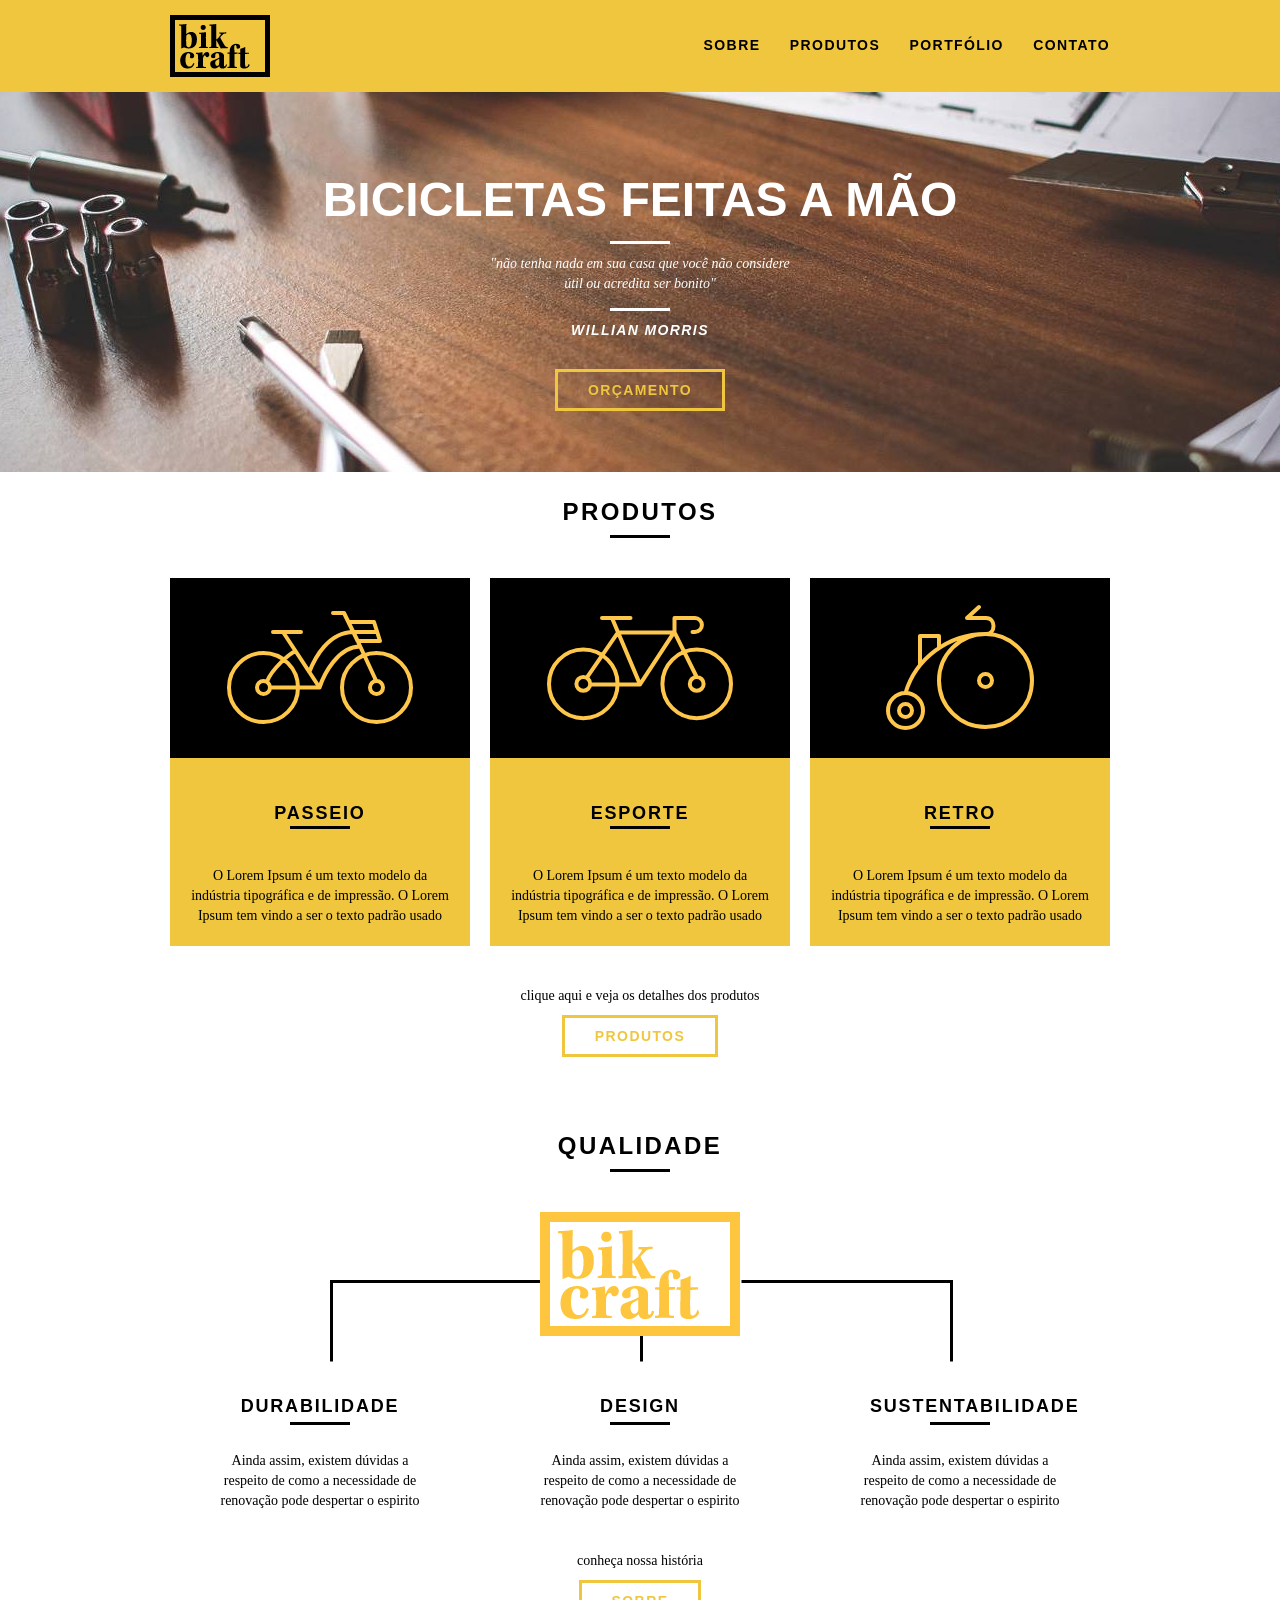
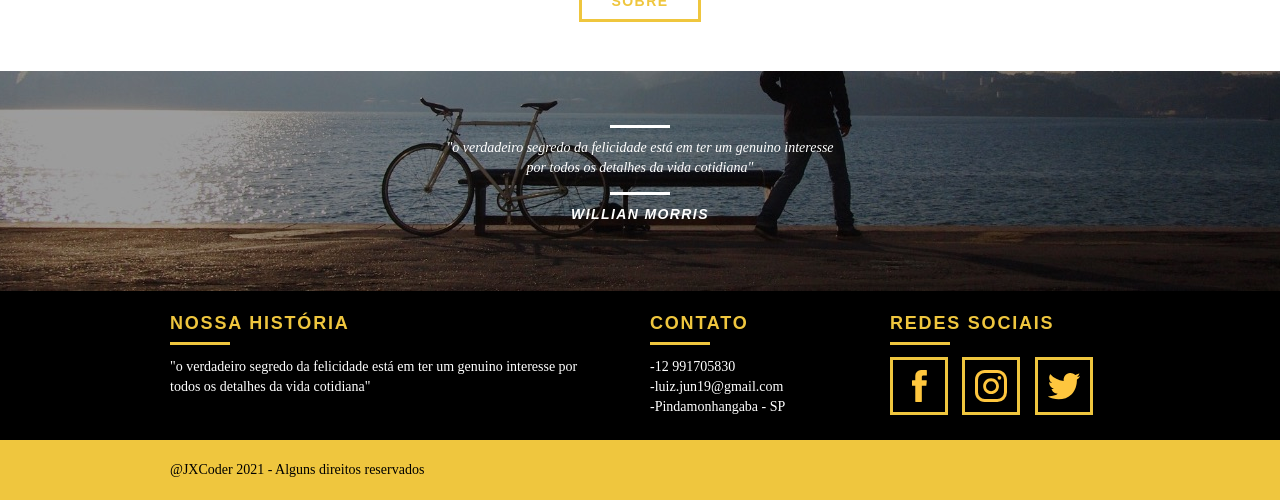
<file: index.html>
<!DOCTYPE html>
<html lang="pt-br">
<head>
    <meta charset="UTF-8">
    <meta http-equiv="X-UA-Compatible" content="IE=edge">
    
    <title>BikCraft - Bicicletas Personalizadas</title><!--//Dica: colocar local para aparecer em cima nas pesquisas-->
    <meta name="description" content="Compre sua bicicleta personalizada na Bikcraft.
    Possuimos modelo Retrô e Esporte">

    <meta property="og:type" content="website"/>
	<meta property="og:title" content="Bikcraft - Bicicletas Personalizadas"/>
	<meta property="og:description" content="Compre a sua bicicleta personalizada na Bikcraft. Possuímos modelos Passeio, Retrô e Esporte."/>
	<meta property="og:url" content="http://bikcraft.com/index.html"/>
	<meta property="og:image" content="http://bikcraft.com/img/og-image.png"/>
	<meta name="viewport" content="width=device-width, initial-scale=1">
	<link rel="shortcut icon" href="favicon.ico">

    <link rel="stylesheet" href="style.css">
    
    <script>document.documentElement.classList.add("js");</script>
    
</head>
<body>
    
<!-- ----------------------------------------------------------------------- -->
<!--                                CABEÇALHO                                -->
<!-- ----------------------------------------------------------------------- -->

<header class="header">
    <div class="container">
        <a href="index.html" class="grid-4">
        <img src="img/logo.png" alt="logotipo">
        </a>
        <nav class="grid-12 header_menu">
            <ul>
                <li><a href="sobre.html">Sobre</a></li>
                <li><a href="produto.html">Produtos</a></li>
                <li><a href="portfolio.html">Portfólio</a></li>
                <li><a href="contato.html">Contato</a></li>
            </ul>
        </nav>
    </div>
</header>

<!-- ----------------------------------------------------------------------- -->
<!--                           INTRODUÇÃO DO SITE                            -->
<!-- ----------------------------------------------------------------------- -->

   <section class="introducao">
       <div class="container">
           <h1 data-anime="400" class="fadeInDown">Bicicletas feitas a mão</h1>
           <blockquote data-anime="800" class="fadeInDown quote-externo">
               <p>
                "não tenha nada em sua casa que você
                não considere útil ou acredita ser bonito"
               </p>
               <cite>WILLIAN MORRIS</cite>            
           </blockquote>
           <a data-anime="1200" href="https://mail.google.com/mail" class="btn">Orçamento</a>
       </div>
   </section>

<!-- ----------------------------------------------------------------------- -->
<!--                       SEÇÃO PORTIFÓLIO, PRODUTOS                        -->
<!-- ----------------------------------------------------------------------- -->

<section class="produtos container">
    <h2 class="subtitulo">PRODUTOS</h2>
    <ul class="produtos_lista">
        <li class="grid-1-3">
            <div class="produtos_icone">
            <img src="img/produtos/passeio.svg" alt="Bikcraft Passeio">
            </div> 

            <h3>PASSEIO</h3>
            <p>O Lorem Ipsum é um texto modelo da indústria tipográfica
            e de impressão. O Lorem Ipsum tem vindo a ser o texto padrão 
            usado </p>
        </li>

        <li class="grid-1-3">
            <div class="produtos_icone">
            <img src="img/produtos/esporte.svg" alt="Bikcraft Eporte">
            </div> 

            <h3>ESPORTE</h3>
            <p>O Lorem Ipsum é um texto modelo da indústria tipográfica
            e de impressão. O Lorem Ipsum tem vindo a ser o texto padrão 
            usado </p>
        </li>

        <li class="grid-1-3">
            <div class="produtos_icone">
            <img src="img/produtos/retro.svg" alt="Bikcraft Retro">
            </div> 

            <h3>RETRO</h3>
            <p>O Lorem Ipsum é um texto modelo da indústria tipográfica
            e de impressão. O Lorem Ipsum tem vindo a ser o texto padrão 
            usado </p>
        </li>
    </ul>

    <div class="call">
        <p>clique aqui e veja os detalhes dos produtos</p>
        <a href="produtos.html" class="btn btn_preto">Produtos</a>
    </div>

</section>

<!-- ----------------------------------------------------------------------- -->
<!--                             SEÇÃO QUALIDADE                             -->
<!-- ----------------------------------------------------------------------- -->

<section class="qualidade container">
<h2 class="subtitulo">Qualidade</h2>
    <img src="img/bikcraft-1.png" alt="qualidade">
    <ul class="qualidade_lista">
        <li class="grid-1-3">
            <h3>Durabilidade</h3>
            <p>Ainda assim, existem dúvidas a respeito de como a necessidade
               de renovação pode despertar o espirito</p>
        </li>

        <li class="grid-1-3">
            <h3>Design</h3>
            <p>Ainda assim, existem dúvidas a respeito de como a necessidade
               de renovação pode despertar o espirito</p>
        </li>

        <li class="grid-1-3">
            <h3>Sustentabilidade</h3>
            <p>Ainda assim, existem dúvidas a respeito de como a necessidade
               de renovação pode despertar o espirito</p>
        </li>
    </ul>

    <div class="call">
        <p>conheça nossa história</p>
        <a href="sobre.html" class="btn btn_preto">Sobre</a>
    </div>
</section>

<!-- ----------------------------------------------------------------------- -->
<!--                ÁREA DE QUEBRA DE CITAÇÃO ANTES DO RODAPÉ                -->
<!-- ----------------------------------------------------------------------- -->

<div class="quebra">
    <blockquote class="quote-externo container">
        <p>
         "o verdadeiro segredo da felicidade está em ter 
         um genuino interesse por todos os detalhes da vida cotidiana"
        </p>
        <cite>WILLIAN MORRIS</cite>            
    </blockquote>
</div>

<!-- ----------------------------------------------------------------------- -->
<!--                             ÁREA DE FOOTER                              -->
<!-- ----------------------------------------------------------------------- -->

<footer>
    <div class="footer">
        <div class="container">
        <div class="grid-8 footer_historia">
            <h3>Nossa História</h3>
            <p>
                "o verdadeiro segredo da felicidade está em ter 
                um genuino interesse por todos os detalhes da vida cotidiana"
               </p>
        </div>


         <div class="grid-4 footer_contato">
            <h3>Contato</h3>
            <ul>
                <li>-12 991705830</li>
                <li>-luiz.jun19@gmail.com</li>
                <li>-Pindamonhangaba - SP</li>
            </ul>
         </div>

         <div class="grid-4 footer_redes">
             <h3>Redes Sociais</h3>
             <ul>
                 <li><a href="http://facebook.com" taget="_blank"><img src="img/redes-sociais/facebook.svg" alt="facebook"></a></li>
                 <li><a href="http://instagram.com" taget="_blank"><img src="img/redes-sociais/instagram.svg" alt="instagram"></a></li>
                 <li><a href="http://twitter.com" taget="_blank"><img src="img/redes-sociais/twitter.svg" alt="twitter"></a></li>
             </ul>
            </div>
        </div>
     </div>
     
<!-- ----------------------------------------------------------------------- -->
<!--                            ÁREA DO COPYRIGHT                            -->
<!-- ----------------------------------------------------------------------- -->

<div class="copy">
    <div class="container">
    <p class="grid-16">@JXCoder 2021 - Alguns direitos reservados</p>
</div>
</div>

</footer>

<script src="./js/simple-anime.js"></script>
<script src="./js/script.js"></script>


</body>
</html>
</file>
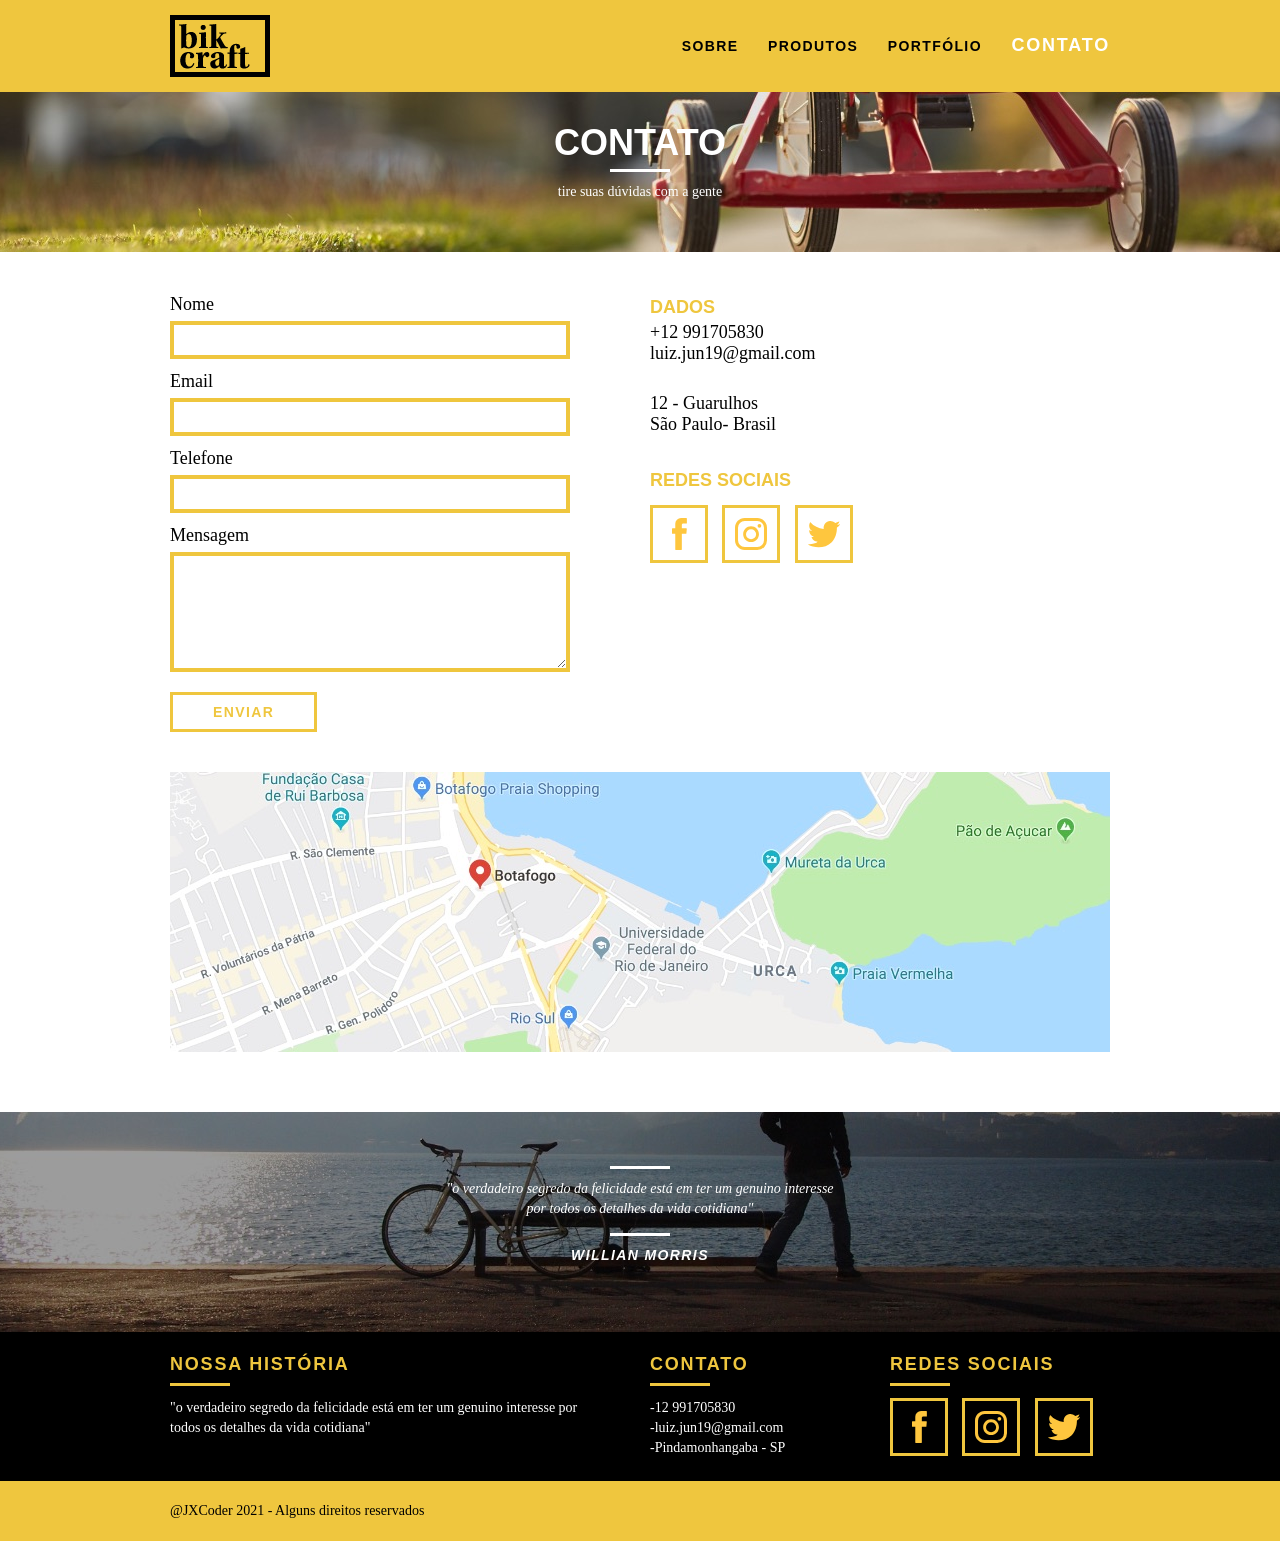
<file: contato.html>
<!DOCTYPE html>
<html lang="pt-br">
<head>
    <meta charset="UTF-8">
    <meta http-equiv="X-UA-Compatible" content="IE=edge">
    <meta name="viewport" content="width=device-width, initial-scale=1.0">
    <title>BikCraft - Contato</title>

    <meta name="description" content="Compre sua bicicleta personalizada na Bikcraft.
    Possuimos modelo Retrô e Esporte">

    <meta property="og:type" content="website"/>
	<meta property="og:title" content="Bikcraft - Fale conosco no 12991705830"/>
	<meta property="og:description" content="Compre a sua bicicleta personalizada na Bikcraft. Possuímos modelos Passeio, Retrô e Esporte."/>
	<meta property="og:url" content="http://bikcraft.com/contato.html"/>
	<meta property="og:image" content="http://bikcraft.com/img/og-image.png"/>
	<meta name="viewport" content="width=device-width, initial-scale=1">
	<link rel="shortcut icon" href="favicon.ico">
    
    <link rel="stylesheet" href="style.css">

    <script>document.documentElement.classList.add("js");</script>
    
</head>
<body>

<!-- ----------------------------------------------------------------------- -->
<!--                                CABEÇALHO                                -->
<!-- ----------------------------------------------------------------------- -->

   <header class="header">
       <div class="container">
           <a href="index.html" class="grid-4">
           <img src="img/logo.png" alt="logotipo"></a>
           <nav class="grid-12 header_menu">
               <ul>
                   <li><a href="sobre.html">Sobre</a></li>
                   <li><a href="produto.html">Produtos</a></li>
                   <li><a href="portfolio.html">Portfólio</a></li>
                   <li><a href="contato.html" class="menu_ativo">Contato</a></li>
               </ul>
           </nav>
       </div>
   </header>

<!-- ----------------------------------------------------------------------- -->
<!--                                PRODUTOS                                 -->
<!-- ----------------------------------------------------------------------- -->

   <section class="introducao-interna interna_contato">
       <div class="container"> 
           <h1 data-anime="400" class="fadeInDown">Contato</h1>
           <p data-anime="800" class="fadeInDown">tire suas dúvidas com a gente</p> 
       </div>
    </section>


<!-- ----------------------------------------------------------------------- -->
<!--                                ORÇAMENTO                                -->
<!-- ----------------------------------------------------------------------- -->

    <section class="contato container" data-anime="1200" class="fadeInDown">
        <form id="form_orcamento" method="POST" action="./enviar.php" class="
        contato_form grid-8 formphp">
            <label for="nome">Nome</label>
            <input type="text" id="nome" name="nome" required>
            <label for="nome">Email</label>
            <input type="email" id="email" name="email" required>
            <label for="telefone">Telefone</label>
            <input type="text" id="telefone" name="telefone">

            <label class="nao-aparece">Se você não é um robo, não mude este campo.</label>
            <input type="text" class="nao-aparece" name="dontchange" value="htt://">
        
            <label for="mensagem">Mensagem</label>
            <textarea id="mensagem" name="mensagem" required></textarea>
            <button id="enviar" name="enviar" type="submit" class="btn btn_preto">Enviar</button>
        </form>
        <div class="contato_dados grid-8">
            <h3>Dados</h3>
            <span>+12 991705830</span>
            <span class="dados_email">luiz.jun19@gmail.com</span>
            <span>12 - Guarulhos</span>
            <span>São Paulo- Brasil</span>
            <h3>Redes Sociais</h3>
            <ul>
            <li><a href="http://facebook.com" taget="_blank"><img src="img/redes-sociais/facebook.svg"></a></li>
            <li><a href="http://instagram.com" taget="_blank"><img src="img/redes-sociais/instagram.svg"></a></li>
            <li><a href="http://twitter.com" taget="_blank"><img src="img/redes-sociais/twitter.svg"></a></li>
            </ul>

        </div>
        </div>
    </section>

     <section class="container contato_mapa">
         <a href="http://google.com" target="_blank" class="grid-16"><img src="img/endereco-bikcraft.jpg"
         alt="Endereço Bikcraft"></a>
     </section>

<!-- ----------------------------------------------------------------------- -->
<!--                ÁREA DE QUEBRA DE CITAÇÃO ANTES DO RODAPÉ                -->
<!-- ----------------------------------------------------------------------- -->

<section class="quebra">
    <blockquote class="quote-externo container">
        <p>
         "o verdadeiro segredo da felicidade está em ter 
         um genuino interesse por todos os detalhes da vida cotidiana"
        </p>
        <cite>WILLIAN MORRIS</cite>            
    </blockquote>
</section>


<!-- ----------------------------------------------------------------------- -->
<!--                             ÁREA DE FOOTER                              -->
<!-- ----------------------------------------------------------------------- -->

<footer>
    <div class="footer">
        <div class="container">
        <div class="grid-8 footer_historia">
            <h3>Nossa História</h3>
            <p>
                "o verdadeiro segredo da felicidade está em ter 
                um genuino interesse por todos os detalhes da vida cotidiana"
               </p>
        </div>


         <div class="grid-4 footer_contato">
            <h3>Contato</h3>
            <ul>
                <li>-12 991705830</li>
                <li>-luiz.jun19@gmail.com</li>
                <li>-Pindamonhangaba - SP</li>
            </ul>
         </div>

         <div class="grid-4 footer_redes">
             <h3>Redes Sociais</h3>
             <ul>
                 <li><a href="http://facebook.com" taget="_blank"><img src="img/redes-sociais/facebook.svg"></a></li>
                 <li><a href="http://instagram.com" taget="_blank"><img src="img/redes-sociais/instagram.svg"></a></li>
                 <li><a href="http://twitter.com" taget="_blank"><img src="img/redes-sociais/twitter.svg"></a></li>
             </ul>
            </div>
        </div>
     </div>
     
<!-- ----------------------------------------------------------------------- -->
<!--                            ÁREA DO COPYRIGHT                            -->
<!-- ----------------------------------------------------------------------- -->

<div class="copy">
    <div class="container">
    <p class="grid-16">@JXCoder 2021 - Alguns direitos reservados</p>
</div>
</div>

</footer>

<script src="./js/simple-anime.js"></script>
<script src="./js/simple-form.js"></script>
<script src="./js/script.js"></script>


</body>
</html>
</file>
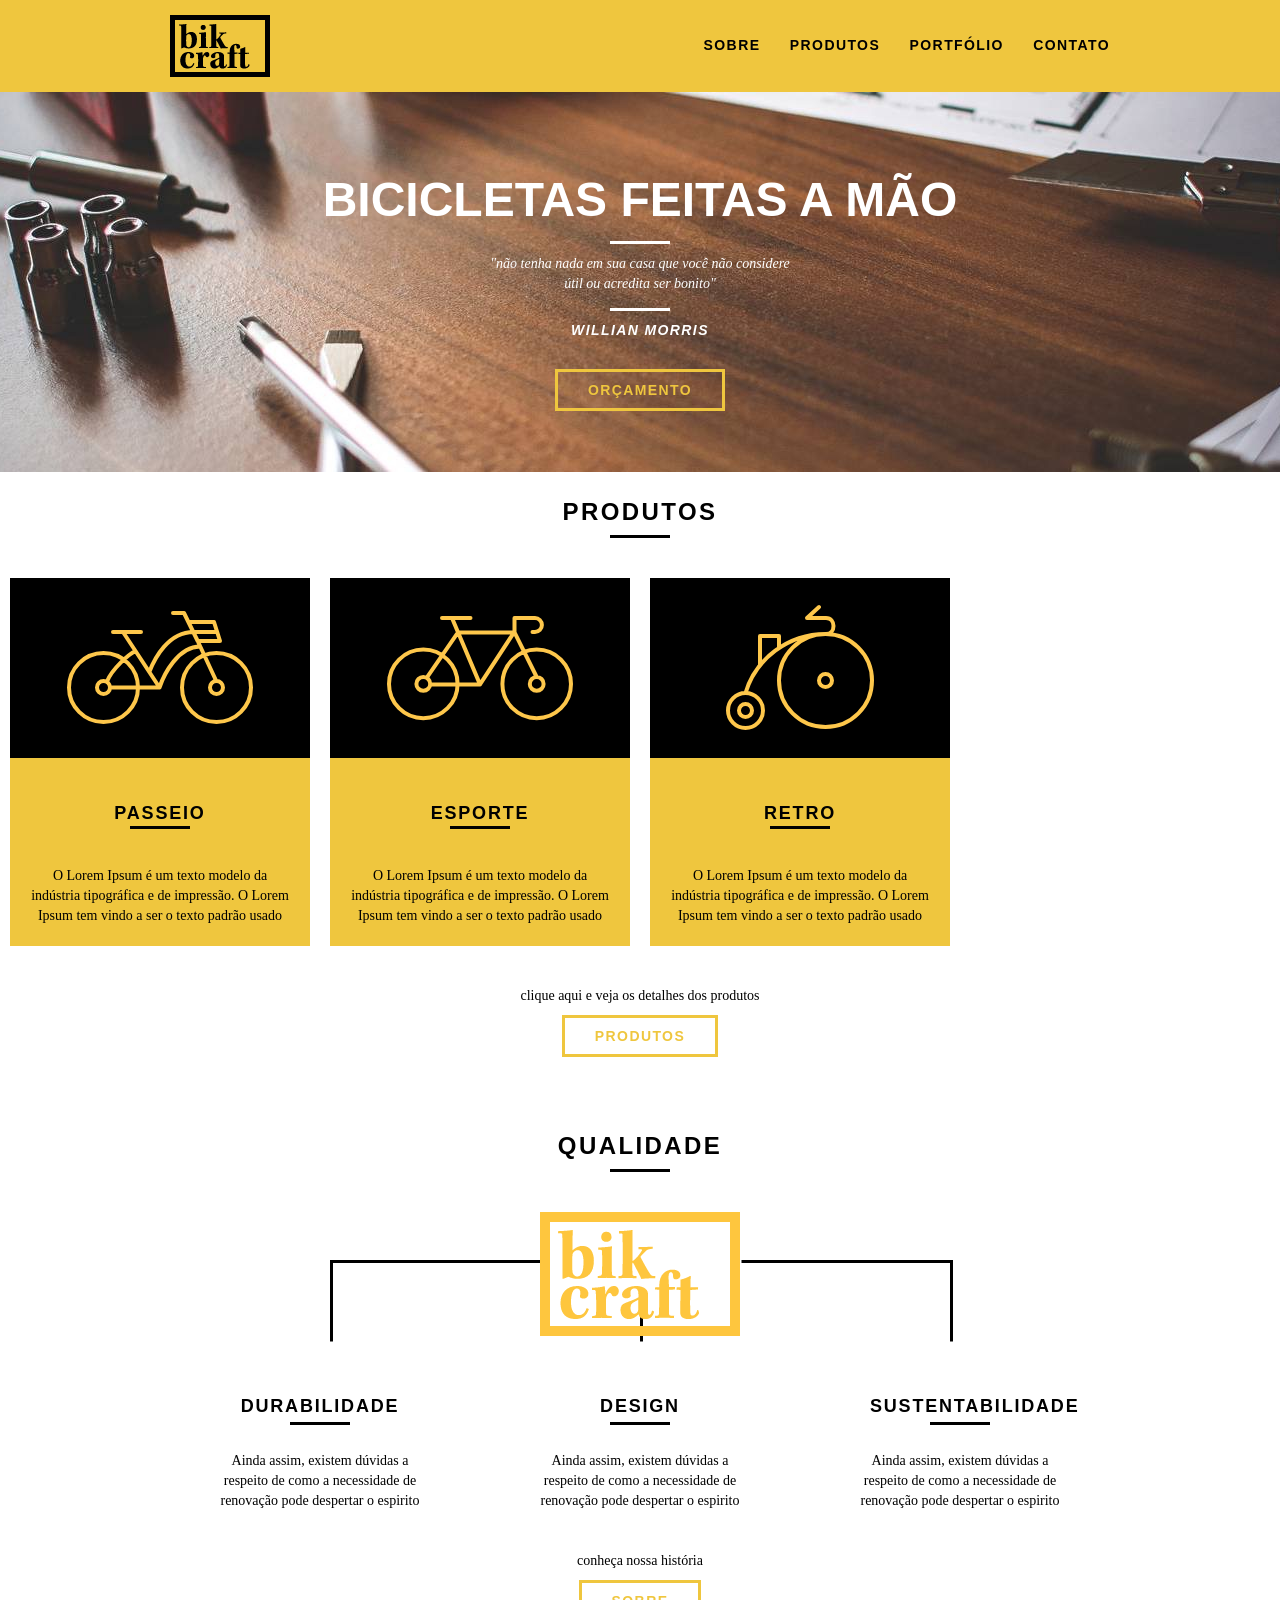
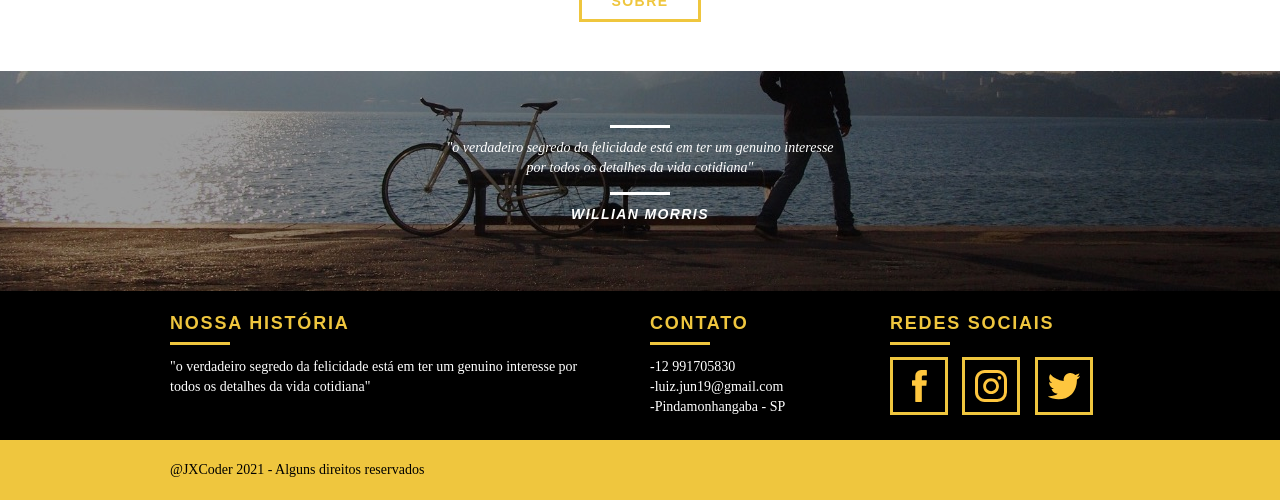
<file: home.html>
<!DOCTYPE html>
<html lang="pt-br">
<head>
    <meta charset="UTF-8">
    <meta http-equiv="X-UA-Compatible" content="IE=edge">
    <!-- <meta name="viewport" content="width=device-width, initial-scale=1.0"> -->
    <title>BikCraft</title>
    <link rel="stylesheet" href="css/normalize.css">
    <link rel="stylesheet" href="css/reset.css">
    <link rel="stylesheet" href="css/grid.css">
    <link rel="stylesheet" href="css/style.css">
    <link rel="stylesheet" href="css/responsivo.css">
    
</head>
<body>

<!-- ----------------------------------------------------------------------- -->
<!--                                CABEÇALHO                                -->
<!-- ----------------------------------------------------------------------- -->

   <header class="header">
       <div class="container">
           <a href="home.html" class="grid-4">
           <img src="img/logo.png" alt="logotipo"></a>
           <nav class="grid-12 header_menu">
               <ul>
                   <li><a href="sobre.html">Sobre</a></li>
                   <li><a href="produto.html">Produtos</a></li>
                   <li><a href="portfolio.html">Portfólio</a></li>
                   <li><a href="contato.html">Contato</a></li>
               </ul>
           </nav>
       </div>
   </header>

<!-- ----------------------------------------------------------------------- -->
<!--                           INTRODUÇÃO DO SITE                            -->
<!-- ----------------------------------------------------------------------- -->

   <section class="introducao">
       <div class="container">
           <h1>Bicicletas feitas a mão</h1>
           <blockquote class="quote-externo">
               <p>
                "não tenha nada em sua casa que você
                não considere útil ou acredita ser bonito"
               </p>
               <cite>WILLIAN MORRIS</cite>            
           </blockquote>
           <a href="produtos.html"class="btn">Orçamento</a>
       </div>
   </section>

<!-- ----------------------------------------------------------------------- -->
<!--                       SEÇÃO PORTIFÓLIO, PRODUTOS                        -->
<!-- ----------------------------------------------------------------------- -->

<section class="produtos_container">
    <h2 class="subtitulo">PRODUTOS</h2>
    <ul class="produtos_lista">
        <li class="grid-1-3">
            <div class="produtos_icone">
            <img src="img/produtos/passeio.svg" alt="Bikcraft Passeio">
            </div> 

            <h3>PASSEIO</h3>
            <p>O Lorem Ipsum é um texto modelo da indústria tipográfica
            e de impressão. O Lorem Ipsum tem vindo a ser o texto padrão 
            usado </p>
        </li>

        <li class="grid-1-3">
            <div class="produtos_icone">
            <img src="img/produtos/esporte.svg" alt="Bikcraft Eporte">
            </div> 

            <h3>ESPORTE</h3>
            <p>O Lorem Ipsum é um texto modelo da indústria tipográfica
            e de impressão. O Lorem Ipsum tem vindo a ser o texto padrão 
            usado </p>
        </li>

        <li class="grid-1-3">
            <div class="produtos_icone">
            <img src="img/produtos/retro.svg" alt="Bikcraft Retro">
            </div> 

            <h3>RETRO</h3>
            <p>O Lorem Ipsum é um texto modelo da indústria tipográfica
            e de impressão. O Lorem Ipsum tem vindo a ser o texto padrão 
            usado </p>
        </li>
    </ul>

    <div class="call">
        <p>clique aqui e veja os detalhes dos produtos</p>
        <a href="produtos.html" class="btn btn_preto">Produtos</a>
    </div>

</section>

<!-- ----------------------------------------------------------------------- -->
<!--                             SEÇÃO QUALIDADE                             -->
<!-- ----------------------------------------------------------------------- -->

<section class="qualidade container">
<h2 class="subtitulo">Qualidade</h2>
    <img src="img/bikcraft-1.png" alt="qualidade">
    <ul class="qualidade_lista">
        <li class="grid-1-3">
            <h3>Durabilidade</h3>
            <p>Ainda assim, existem dúvidas a respeito de como a necessidade
               de renovação pode despertar o espirito</p>
        </li>

        <li class="grid-1-3">
            <h3>Design</h3>
            <p>Ainda assim, existem dúvidas a respeito de como a necessidade
               de renovação pode despertar o espirito</p>
        </li>

        <li class="grid-1-3">
            <h3>Sustentabilidade</h3>
            <p>Ainda assim, existem dúvidas a respeito de como a necessidade
               de renovação pode despertar o espirito</p>
        </li>
    </ul>

    <div class="call">
        <p>conheça nossa história</p>
        <a href="sobre.html" class="btn btn_preto">Sobre</a>
    </div>
</section>

<!-- ----------------------------------------------------------------------- -->
<!--                ÁREA DE QUEBRA DE CITAÇÃO ANTES DO RODAPÉ                -->
<!-- ----------------------------------------------------------------------- -->

<section class="quebra">
    <blockquote class="quote-externo container">
        <p>
         "o verdadeiro segredo da felicidade está em ter 
         um genuino interesse por todos os detalhes da vida cotidiana"
        </p>
        <cite>WILLIAN MORRIS</cite>            
    </blockquote>
</section>

<!-- ----------------------------------------------------------------------- -->
<!--                             ÁREA DE FOOTER                              -->
<!-- ----------------------------------------------------------------------- -->

<footer>
    <div class="footer">
        <div class="container">
        <div class="grid-8 footer_historia">
            <h3>Nossa História</h3>
            <p>
                "o verdadeiro segredo da felicidade está em ter 
                um genuino interesse por todos os detalhes da vida cotidiana"
               </p>
        </div>


         <div class="grid-4 footer_contato">
            <h3>Contato</h3>
            <ul>
                <li>-12 991705830</li>
                <li>-luiz.jun19@gmail.com</li>
                <li>-Pindamonhangaba - SP</li>
            </ul>
         </div>

         <div class="grid-4 footer_redes">
             <h3>Redes Sociais</h3>
             <ul>
                 <li><a href="http://facebook.com" taget="_blank"><img src="img/redes-sociais/facebook.svg"></a></li>
                 <li><a href="http://instagram.com" taget="_blank"><img src="img/redes-sociais/instagram.svg"></a></li>
                 <li><a href="http://twitter.com" taget="_blank"><img src="img/redes-sociais/twitter.svg"></a></li>
             </ul>
            </div>
        </div>
     </div>
     
<!-- ----------------------------------------------------------------------- -->
<!--                            ÁREA DO COPYRIGHT                            -->
<!-- ----------------------------------------------------------------------- -->

<div class="copy">
    <div class="container">
    <p class="grid-16">@JXCoder 2021 - Alguns direitos reservados</p>
</div>
</div>

</footer>

</body>
</html>
</file>
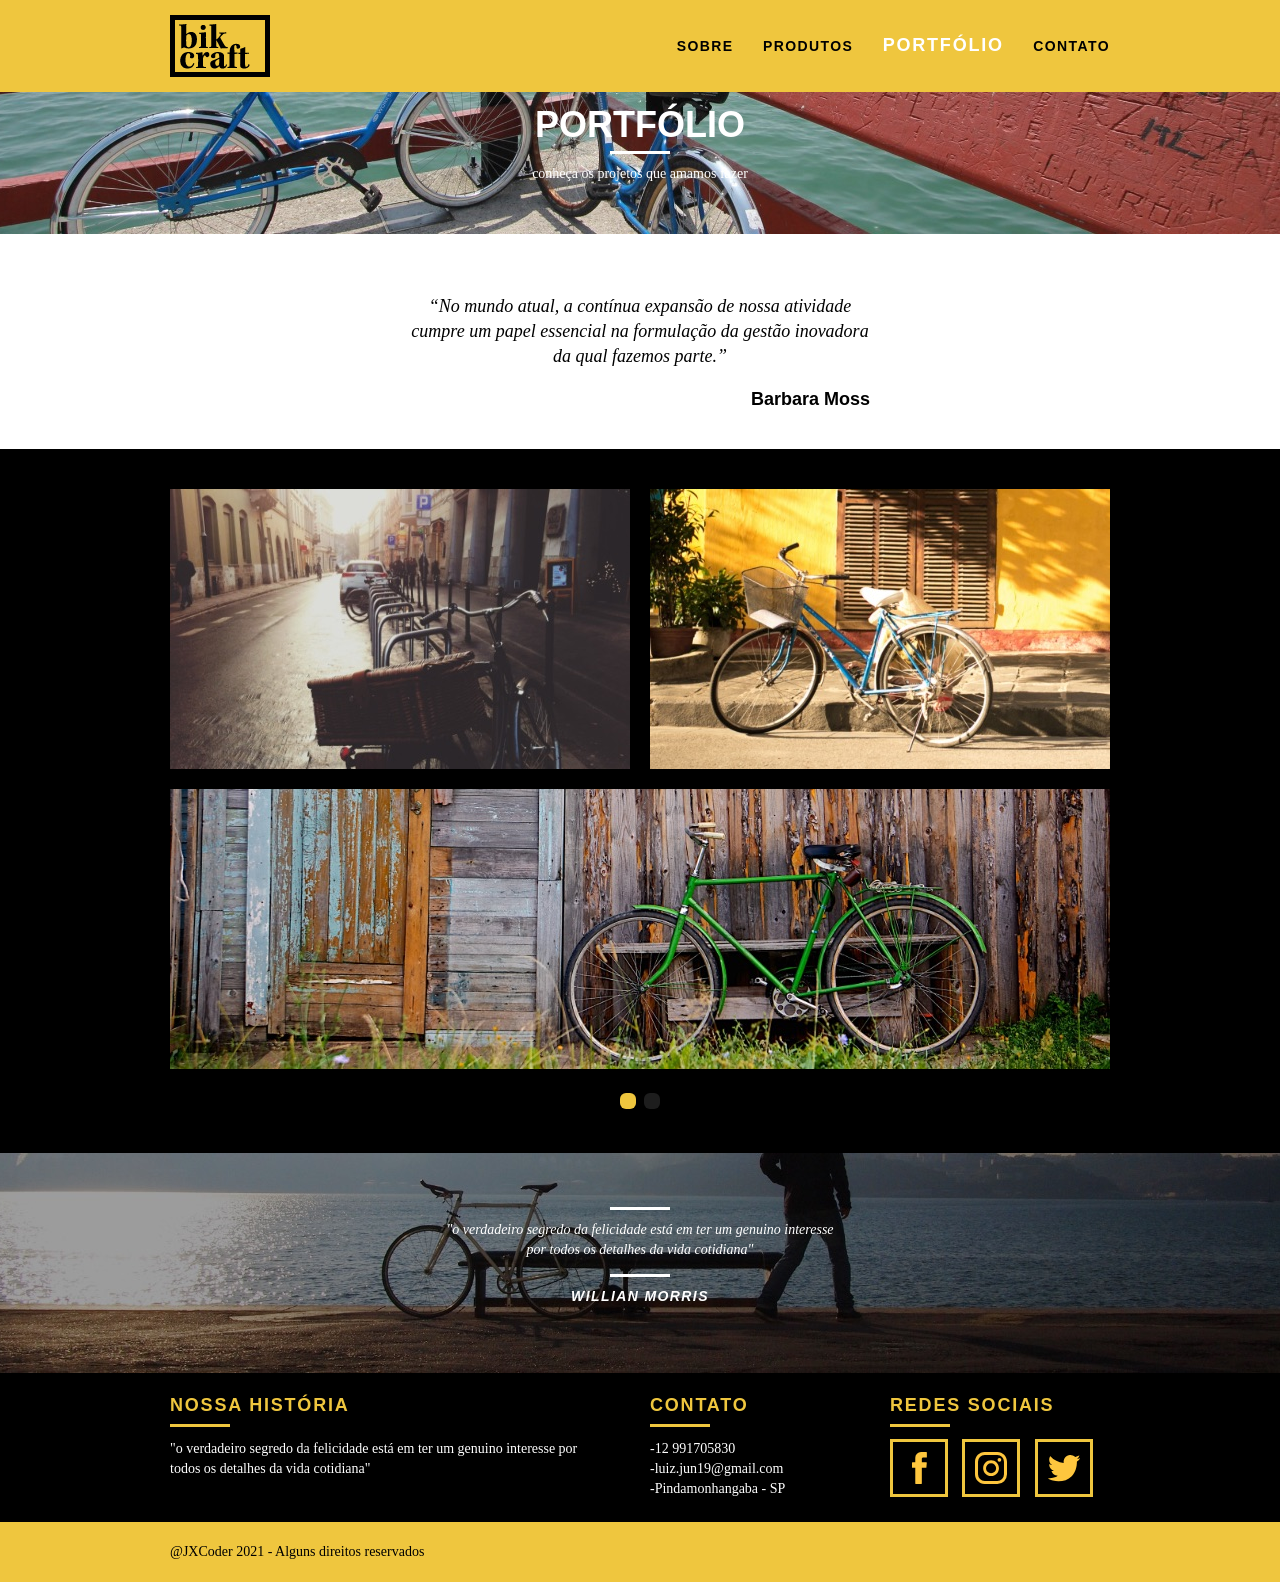
<file: portfolio.html>
<!DOCTYPE html>
<html lang="pt-br">
<head>
    <meta charset="UTF-8">
    <meta http-equiv="X-UA-Compatible" content="IE=edge">
    <meta name="viewport" content="width=device-width, initial-scale=1.0">
    <title>BikeCraft - Portfólio</title>

    <meta name="description" content="Compre sua bicicleta personalizada na Bikcraft.
    Possuimos modelo Retrô e Esporte">

    <meta property="og:type" content="website"/>
	<meta property="og:title" content="Bikcraft - Conheça nossos produtos"/>
	<meta property="og:description" content="Compre a sua bicicleta personalizada na Bikcraft. Possuímos modelos Passeio, Retrô e Esporte."/>
	<meta property="og:url" content="http://bikcraft.com/portifolio.html"/>
	<meta property="og:image" content="http://bikcraft.com/img/og-image.png"/>
	<meta name="viewport" content="width=device-width, initial-scale=1">
	<link rel="shortcut icon" href="favicon.ico">

    <link rel="stylesheet" href="style.css">
    
    <script>document.documentElement.classList.add("js");</script>

</head>
<body>

<!-- ----------------------------------------------------------------------- -->
<!--                                CABEÇALHO                                -->
<!-- ----------------------------------------------------------------------- -->

   <header class="header">
       <div class="container">
           <a href="index.html" class="grid-4">
           <img src="img/logo.png" alt="logotipo"></a>
           <nav class="grid-12 header_menu">
               <ul>
                   <li><a href="sobre.html">Sobre</a></li>
                   <li><a href="produto.html">Produtos</a></li>
                   <li><a href="portfolio.html" class="menu_ativo">Portfólio</a></li>
                   <li><a href="contato.html">Contato</a></li>
               </ul>
           </nav>
       </div>
   </header>

<!-- ----------------------------------------------------------------------- -->
<!--                           INTRODUÇÃO DO PORTIFÓLIO                        -->
<!-- ----------------------------------------------------------------------- -->

<section class="introducao-interna interna_portfolio">
    <div class="container">
        <h1 data-anime="400" class="fadeInDown">Portfólio</h1>
        <p data-anime="800" class="fadeInDown">conheça os projetos que amamos fazer</p>
    </div>
</section>

<section class="container" data-slide="quote" data-anime="1200" class="fadeInDown">
    <blockquote class="quote_clientes">
        <p>“No mundo atual, a contínua expansão de nossa atividade 
            cumpre um papel essencial na formulação da gestão inovadora 
            da qual fazemos parte.”</p>
        <cite>Barbara Moss</cite>
    </blockquote>
    <blockquote class="quote_clientes">
        <p>“Somos todos viajantes de uma jornada cósmica,
             girando e dançando no infinito. A vida é eterna. Mas suas expressões são momentâneas,
             transitórias.”</p>
        <cite>Jhonny Rato</cite>
    </blockquote>
    <blockquote class="quote_clientes">
        <p>“Bons momentos, boas companhias,boas risadas,bons dias e boas noites...E que teu espirito
            aventureiro e desbravador espante qualquer solidao..”</p>
        <cite>Cabuloso Jack</cite>
    </blockquote>
</section>

<section class="portfolio">
    <div class="container" data-slide="portfolio">
        <ul class="portfolio_lista">
            <li class="grid-8"><img src="img/portfolio/retro.jpg" alt="Bicicleta Retro"></li>
            <li class="grid-8"><img src="img/portfolio/passeio.jpg" alt="Bicicleta Passeio"></li>
            <li class="grid-16"><img src="img/portfolio/esporte.jpg" alt="Bicicleta Esporte"></li>
        </ul>
        <ul class="portfolio_lista">
            <li class="grid-8"><img src="img/portfolio/passeio.jpg" alt="Bicicleta Passeio"></li>
            <li class="grid-8"><img src="img/portfolio/retro.jpg" alt="Bicicleta Retro"></li>
            <li class="grid-16"><img src="img/portfolio/esporte.jpg" alt="Bicicleta Esporte"></li>
        </ul>
    </div>       
</section>

<!-- ----------------------------------------------------------------------- -->
<!--                ÁREA DE QUEBRA DE CITAÇÃO ANTES DO RODAPÉ                -->
<!-- ----------------------------------------------------------------------- -->

<section class="quebra">
    <blockquote class="quote-externo container">
        <p>
         "o verdadeiro segredo da felicidade está em ter 
         um genuino interesse por todos os detalhes da vida cotidiana"
        </p>
        <cite>WILLIAN MORRIS</cite>            
    </blockquote>
</section>

<!-- ----------------------------------------------------------------------- -->
<!--                             ÁREA DE FOOTER                              -->
<!-- ----------------------------------------------------------------------- -->

<footer>
    <div class="footer">
        <div class="container">
        <div class="grid-8 footer_historia">
            <h3>Nossa História</h3>
            <p>
                "o verdadeiro segredo da felicidade está em ter 
                um genuino interesse por todos os detalhes da vida cotidiana"
               </p>
        </div>


         <div class="grid-4 footer_contato">
            <h3>Contato</h3>
            <ul>
                <li>-12 991705830</li>
                <li>-luiz.jun19@gmail.com</li>
                <li>-Pindamonhangaba - SP</li>
            </ul>
         </div>

         <div class="grid-4 footer_redes">
             <h3>Redes Sociais</h3>
             <ul>
                 <li><a href="http://facebook.com" taget="_blank"><img src="img/redes-sociais/facebook.svg"></a></li>
                 <li><a href="http://instagram.com" taget="_blank"><img src="img/redes-sociais/instagram.svg"></a></li>
                 <li><a href="http://twitter.com" taget="_blank"><img src="img/redes-sociais/twitter.svg"></a></li>
             </ul>
         </div>
        </div>
     </div>

<!-- ----------------------------------------------------------------------- -->
<!--                            ÁREA DO COPYRIGHT                            -->
<!-- ----------------------------------------------------------------------- -->

     <div class="copy">
         <div class="container">
         <p class="grid-16">@JXCoder 2021 - Alguns direitos reservados</p>
     </div>
    </div>

</footer>

    <script src="./js/simple-anime.js"></script> 
    <script src="./js/simple-slide.js"></script>
    <script src="./js/script.js"></script>

</body>
</html>
</file>
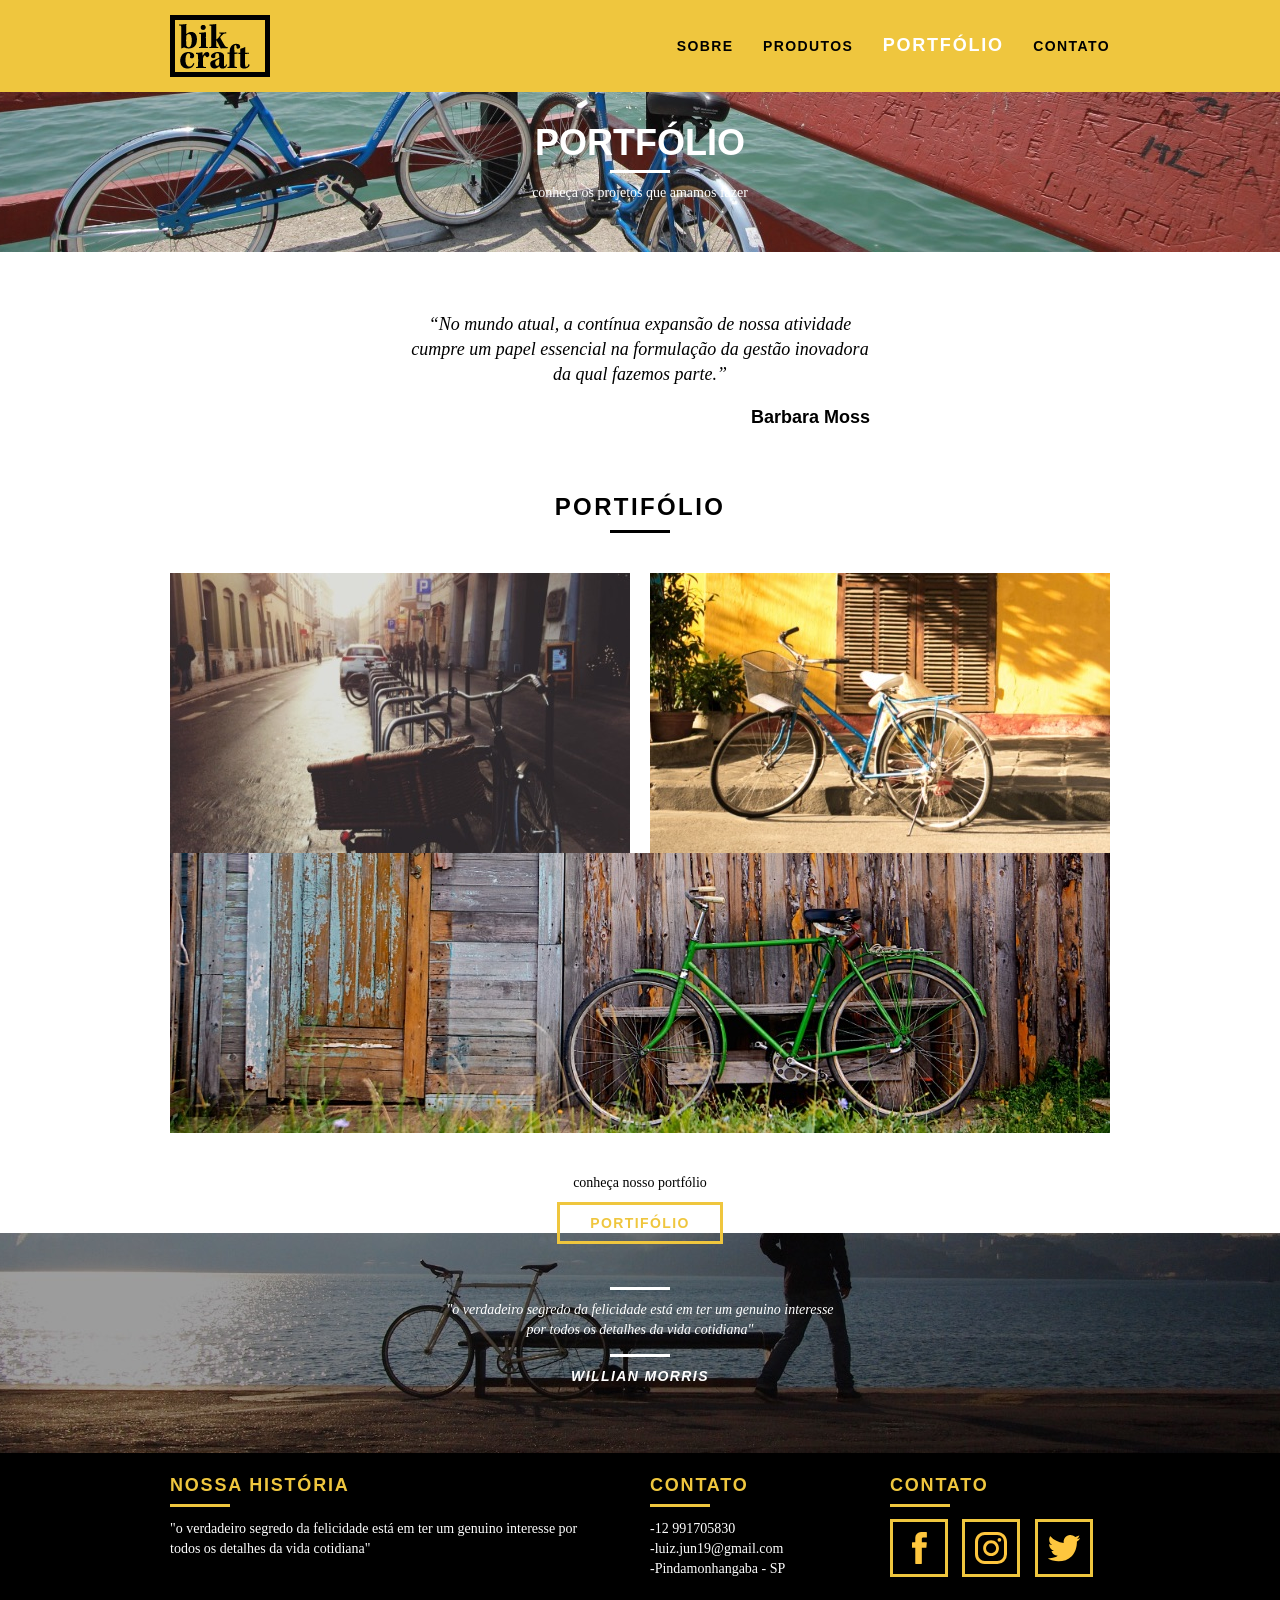
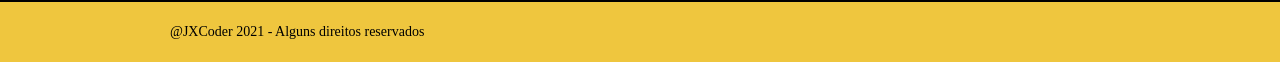
<file: portifolio.html>
<!DOCTYPE html>
<html lang="pt-br">
<head>0
    <meta charset="UTF-8">
    <meta http-equiv="X-UA-Compatible" content="IE=edge">
    <meta name="viewport" content="width=device-width, initial-scale=1.0">
    <title>BikeCraft - Portfólio</title>
    <link rel="stylesheet" href="css/normalize.css">
    <link rel="stylesheet" href="css/reset.css">
    <link rel="stylesheet" href="css/grid.css">
    <link rel="stylesheet" href="css/style.css">
    <link rel="stylesheet" href="css/portfolio.css">
</head>
<body>

<!-- ----------------------------------------------------------------------- -->
<!--                                CABEÇALHO                                -->
<!-- ----------------------------------------------------------------------- -->

   <header class="header">
       <div class="container">
           <a href="index.html" class="grid-4">
           <img src="img/logo.png" alt="logotipo"></a>
           <nav class="grid-12 header_menu">
               <ul>
                   <li><a href="sobre.html">Sobre</a></li>
                   <li><a href="produto.html">Produtos</a></li>
                   <li><a href="portifolio.html" class="menu_ativo">Portfólio</a></li>
                   <li><a href="contato.html">Contato</a></li>
               </ul>
           </nav>
       </div>
   </header>

<!-- ----------------------------------------------------------------------- -->
<!--                           INTRODUÇÃO DO PORTIFÓLIO                        -->
<!-- ----------------------------------------------------------------------- -->

<section class="introducao-interna interna_portfolio">
    <div class="container">
        <h1>Portfólio</h1>
        <p>conheça os projetos que amamos fazer</p>
    </div>
</section>

<section class="container">
    <blockquote class="quote_clientes">
        <p>“No mundo atual, a contínua expansão de nossa atividade 
            cumpre um papel essencial na formulação da gestão inovadora 
            da qual fazemos parte.”</p>
        <cite>Barbara Moss</cite>
    </blockquote>
</section>

<section class="portifolio">
    <div class="container">
        <h2 class="subtitulo">Portifólio</h2>
        <ul class="portifolio_lista">
            <li class="grid-8"><img src="img/portfolio/retro.jpg" alt="Bicicleta Retro"></li>
            <li class="grid-8"><img src="img/portfolio/passeio.jpg" alt="Bicicleta Psseio"></li>
            <li class="grid-16"><img src="img/portfolio/esporte.jpg" alt="Bicicleta Esporte"></li>
        </ul>

        <div class="call">
            <p>conheça nosso portfólio</p>
            <a href="portifolio.html" class="btn">Portifólio</a>
        </div>
    </div>
</section>


<!-- ----------------------------------------------------------------------- -->
<!--                ÁREA DE QUEBRA DE CITAÇÃO ANTES DO RODAPÉ                -->
<!-- ----------------------------------------------------------------------- -->

<section class="quebra">
    <blockquote class="quote-externo container">
        <p>
         "o verdadeiro segredo da felicidade está em ter 
         um genuino interesse por todos os detalhes da vida cotidiana"
        </p>
        <cite>WILLIAN MORRIS</cite>            
    </blockquote>
</section>

<!-- ----------------------------------------------------------------------- -->
<!--                             ÁREA DE FOOTER                              -->
<!-- ----------------------------------------------------------------------- -->

<footer>
    <div class="footer">
        <div class="container">
        <div class="grid-8 footer_historia">
            <h3>Nossa História</h3>
            <p>
                "o verdadeiro segredo da felicidade está em ter 
                um genuino interesse por todos os detalhes da vida cotidiana"
               </p>
        </div>


         <div class="grid-4 footer_contato">
            <h3>Contato</h3>
            <ul>
                <li>-12 991705830</li>
                <li>-luiz.jun19@gmail.com</li>
                <li>-Pindamonhangaba - SP</li>
            </ul>
         </div>

         <div class="grid-4 footer_redes">
             <h3>Contato</h3>
             <ul>
                 <li><a href="http://facebook.com" taget="_blank"><img src="img/redes-sociais/facebook.svg"></a></li>
                 <li><a href="http://instagram.com" taget="_blank"><img src="img/redes-sociais/instagram.svg"></a></li>
                 <li><a href="http://twitter.com" taget="_blank"><img src="img/redes-sociais/twitter.svg"></a></li>
             </ul>
         </div>
        </div>
     </div>

<!-- ----------------------------------------------------------------------- -->
<!--                            ÁREA DO COPYRIGHT                            -->
<!-- ----------------------------------------------------------------------- -->

     <div class="copy">
         <div class="container">
         <p class="grid-16">@JXCoder 2021 - Alguns direitos reservados</p>
     </div>
    </div>

</footer>

</body>
</html>
</file>
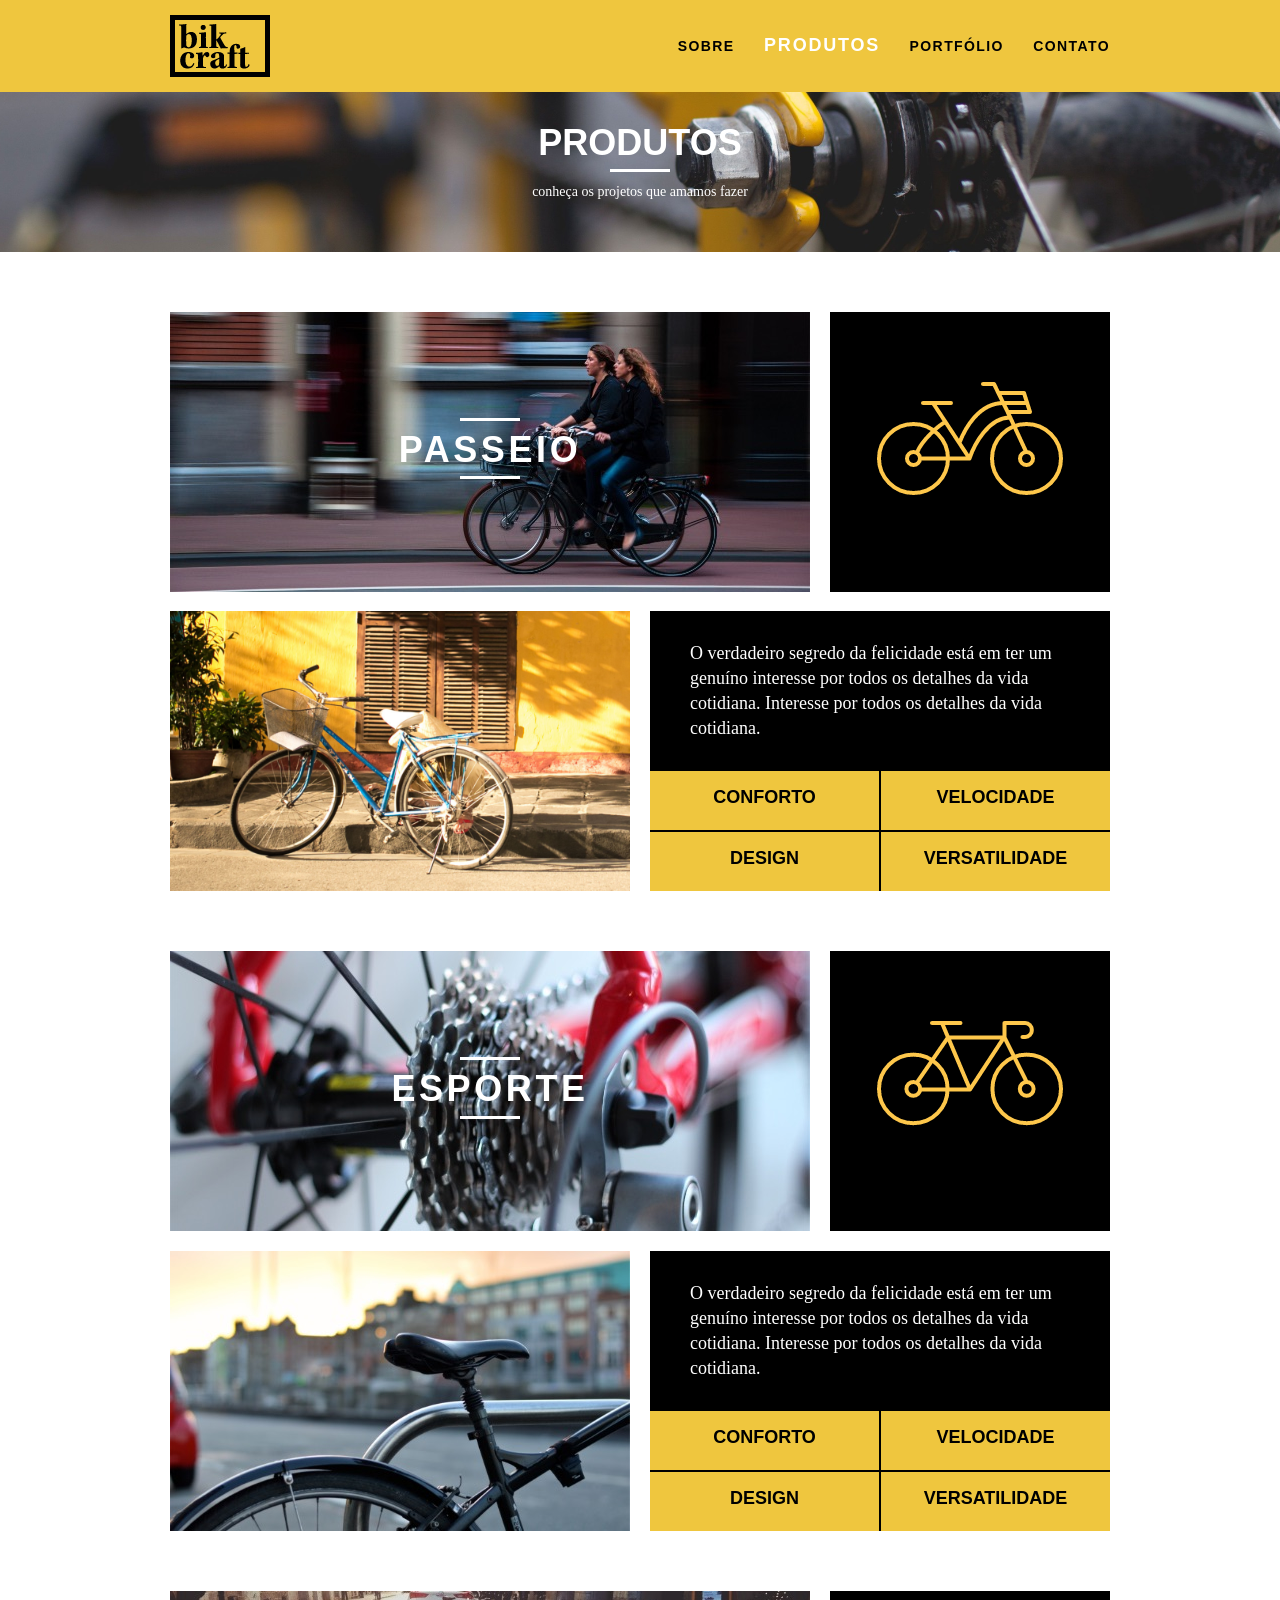
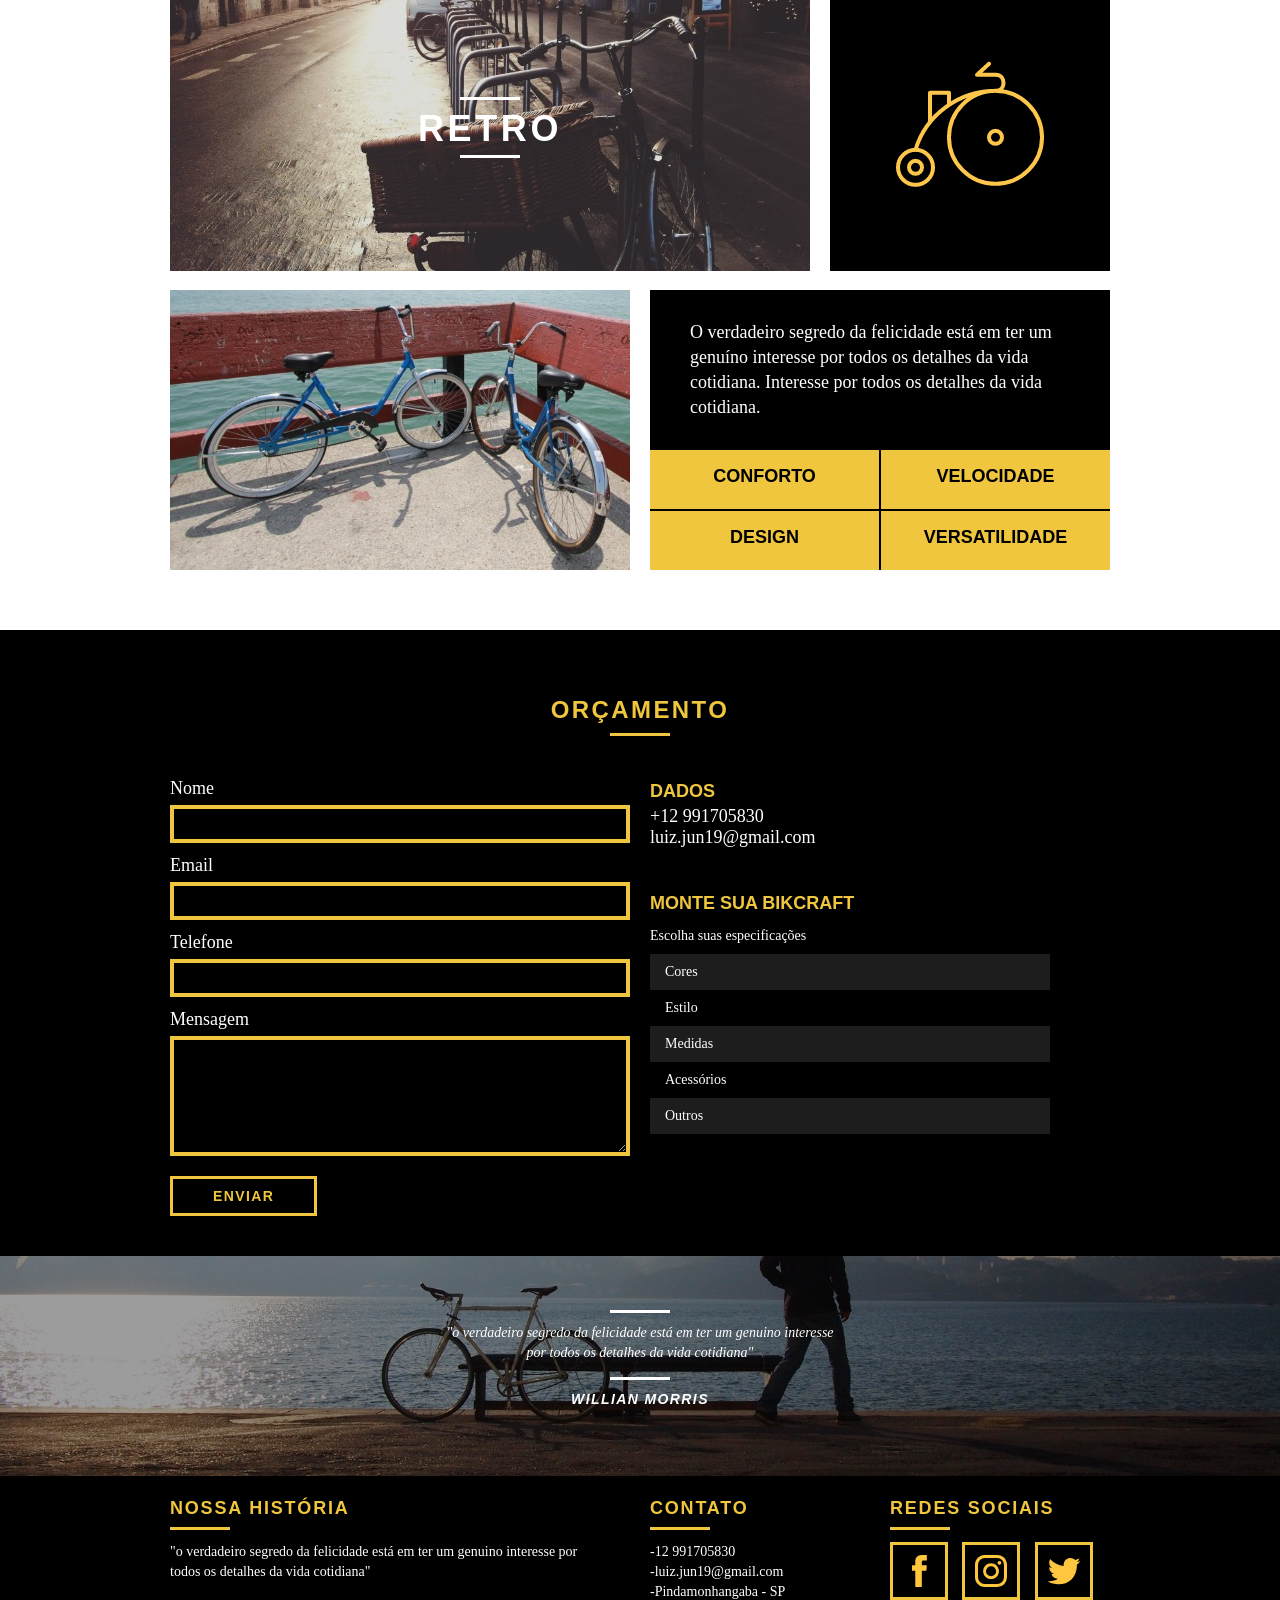
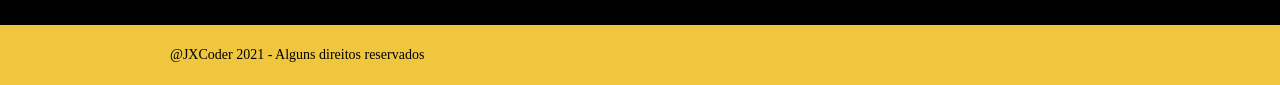
<file: produto.html>
<!DOCTYPE html>
<html lang="pt-br">
<head>
    <meta charset="UTF-8">
    <meta http-equiv="X-UA-Compatible" content="IE=edge">
    <meta name="viewport" content="width=device-width, initial-scale=1.0">
    <title>BikCraft - Produtos</title>

    <meta name="description" content="Compre sua bicicleta personalizada na Bikcraft.
    Possuimos modelo Retrô e Esporte">

    <meta property="og:type" content="website"/>
	<meta property="og:title" content="Bikcraft - Produtos personalizados"/>
	<meta property="og:description" content="Compre a sua bicicleta personalizada na Bikcraft. Possuímos modelos Passeio, Retrô e Esporte."/>
	<meta property="og:url" content="http://bikcraft.com/produto.html"/>
	<meta property="og:image" content="http://bikcraft.com/img/og-image.png"/>
	<meta name="viewport" content="width=device-width, initial-scale=1">
	<link rel="shortcut icon" href="favicon.ico">

    <link rel="stylesheet" href="style.css">

    <script>document.documentElement.classList.add("js");</script>
    
</head>
<body>

<!-- ----------------------------------------------------------------------- -->
<!--                                CABEÇALHO                                -->
<!-- ----------------------------------------------------------------------- -->

   <header class="header">
       <div class="container">
           <a href="index.html" class="grid-4">
           <img src="img/logo.png" alt="logotipo"></a>
           <nav class="grid-12 header_menu">
               <ul>
                   <li><a href="sobre.html">Sobre</a></li>
                   <li><a href="produto.html" class="menu_ativo">Produtos</a></li>
                   <li><a href="portfolio.html">Portfólio</a></li>
                   <li><a href="contato.html">Contato</a></li>
               </ul>
           </nav>
       </div>
   </header>

<!-- ----------------------------------------------------------------------- -->
<!--                                PRODUTOS                                 -->
<!-- ----------------------------------------------------------------------- -->

   <section class="introducao-interna interna_produto">
       <div class="container">      
           <h1 data-anime="400" class="fadeInDown">Produtos</h1>
           <p data-anime="800" class="fadeInDown">conheça os projetos que amamos fazer</p>
       </div>
       </section>

    <section class="container produto_item" data-anime="1200" class="fadeInDown">
       <div class="grid-11">
        <img src="img/produtos/passeio.jpg" alt="Bikcraft Passeio">
        <h2>Passeio</h2>
       </div>

       <div class="grid-5 produto_icone"><img src="img/passeio.png" alt="Bikcraft Passeio"></div>
       <div class="grid-8"><img src="img/foto2.png" alt="Bikcraft Passeio"></div>
       <div class="grid-8 produto_info"><p>O verdadeiro segredo da felicidade está em ter um genuíno 
           interesse por todos os detalhes da vida cotidiana. Interesse por todos os 
           detalhes da vida cotidiana.</p>
           <ul>
               <li>Conforto</li>
               <li>Velocidade</li>
               <li>Design</li>
               <li>Versatilidade</li>

           </ul>
        </div>
    </section>

    <section class="container produto_item">
        <div class="grid-11">
         <img src="img/produtos/esporte-1.jpg" alt="Bikcraft Passeio">
         <h2>Esporte</h2>
        </div>
 
        <div class="grid-5 produto_icone"><img src="img/esporte.png" alt="Bikcraft Esporte"></div>
        <div class="grid-8"><img src="img/produtos/esporte-2.jpg" alt="Bikcraft Passeio"></div>
        <div class="grid-8 produto_info"><p>O verdadeiro segredo da felicidade está em ter um genuíno 
            interesse por todos os detalhes da vida cotidiana. Interesse por todos os 
            detalhes da vida cotidiana.</p>
            <ul>
                <li>Conforto</li>
                <li>Velocidade</li>
                <li>Design</li>
                <li>Versatilidade</li>
 
            </ul>
         </div>
     </section>

     <section class="container produto_item">
        <div class="grid-11">
         <img src="img/produtos/retro-1.jpg" alt="Bikcraft Passeio">
         <h2>Retro</h2>
        </div>
 
        <div class="grid-5 produto_icone"><img src="img/retro.png" alt="Bikcraft Retro"></div>
        <div class="grid-8"><img src="img/produtos/retro-2.jpg" alt="Bikcraft Passeio"></div>
        <div class="grid-8 produto_info"><p>O verdadeiro segredo da felicidade está em ter um genuíno 
            interesse por todos os detalhes da vida cotidiana. Interesse por todos os 
            detalhes da vida cotidiana.</p>
            <ul>
                <li>Conforto</li>
                <li>Velocidade</li>
                <li>Design</li>
                <li>Versatilidade</li>
 
            </ul>
         </div>
     </section>


<!-- ----------------------------------------------------------------------- -->
<!--                                ORÇAMENTO                                -->
<!-- ----------------------------------------------------------------------- -->

    <section class="orcamento">
        <div class="container">
            <h2 class="subtitulo">Orçamento</h2>
            <form id="form_orcamento" method="POST" action="./enviar.php" class="form grid-8 formphp">

            <label for="nome">Nome</label>
                <input type="text" id="nome" name="nome" required>
                <label for="nome">Email</label>
                <input type="email" id="email" name="email" required>
                <label for="telefone">Telefone</label>
                <input type="text" id="telefone" name="telefone">

                <label class="nao-aparece">Se você não é um robo, não mude este campo.</label>
                <input type="text" class="nao-aparece" name="dontchange" value="htt://">

            
                <label for="mensagem">Mensagem</label>
                <textarea id="mensagem" name="mensagem" required></textarea>
                <button id="enviar" name="enviar" type="submit" class="btn">Enviar</button>
            </form>
            
            <div class="orcamento_dados grid-8">
                <h3>Dados</h3>
                <span>+12 991705830</span>
                <span>luiz.jun19@gmail.com</span>
                <h3>Monte sua Bikcraft</h3>
                <p>Escolha suas especificações</p>
                <ul>
                    <li>Cores</li>
                    <li>Estilo</li>
                    <li>Medidas</li>
                    <li>Acessórios</li>
                    <li>Outros</li>
                </ul>

            </div>
        </div>
    </section>

<!-- ----------------------------------------------------------------------- -->
<!--                ÁREA DE QUEBRA DE CITAÇÃO ANTES DO RODAPÉ                -->
<!-- ----------------------------------------------------------------------- -->

<section class="quebra">
    <blockquote class="quote-externo container">
        <p>
         "o verdadeiro segredo da felicidade está em ter 
         um genuino interesse por todos os detalhes da vida cotidiana"
        </p>
        <cite>WILLIAN MORRIS</cite>            
    </blockquote>
</section>


<!-- ----------------------------------------------------------------------- -->
<!--                             ÁREA DE FOOTER                              -->
<!-- ----------------------------------------------------------------------- -->

<footer>
    <div class="footer">
        <div class="container">
        <div class="grid-8 footer_historia">
            <h3>Nossa História</h3>
            <p>
                "o verdadeiro segredo da felicidade está em ter 
                um genuino interesse por todos os detalhes da vida cotidiana"
               </p>
        </div>


         <div class="grid-4 footer_contato">
            <h3>Contato</h3>
            <ul>
                <li>-12 991705830</li>
                <li>-luiz.jun19@gmail.com</li>
                <li>-Pindamonhangaba - SP</li>
            </ul>
         </div>

         <div class="grid-4 footer_redes">
             <h3>Redes Sociais</h3>
             <ul>
                 <li><a href="http://facebook.com" taget="_blank"><img src="img/redes-sociais/facebook.svg"></a></li>
                 <li><a href="http://instagram.com" taget="_blank"><img src="img/redes-sociais/instagram.svg"></a></li>
                 <li><a href="http://twitter.com" taget="_blank"><img src="img/redes-sociais/twitter.svg"></a></li>
             </ul>
            </div>
        </div>
     </div>
     
<!-- ----------------------------------------------------------------------- -->
<!--                            ÁREA DO COPYRIGHT                            -->
<!-- ----------------------------------------------------------------------- -->

<div class="copy">
    <div class="container">
    <p class="grid-16">@JXCoder 2021 - Alguns direitos reservados</p>
</div>
</div>

</footer>

<script src="./js/simple-anime.js"></script>
<script src="./js/simple-form.js"></script>
<script src="./js/script.js"></script>

</body>
</html>
</file>
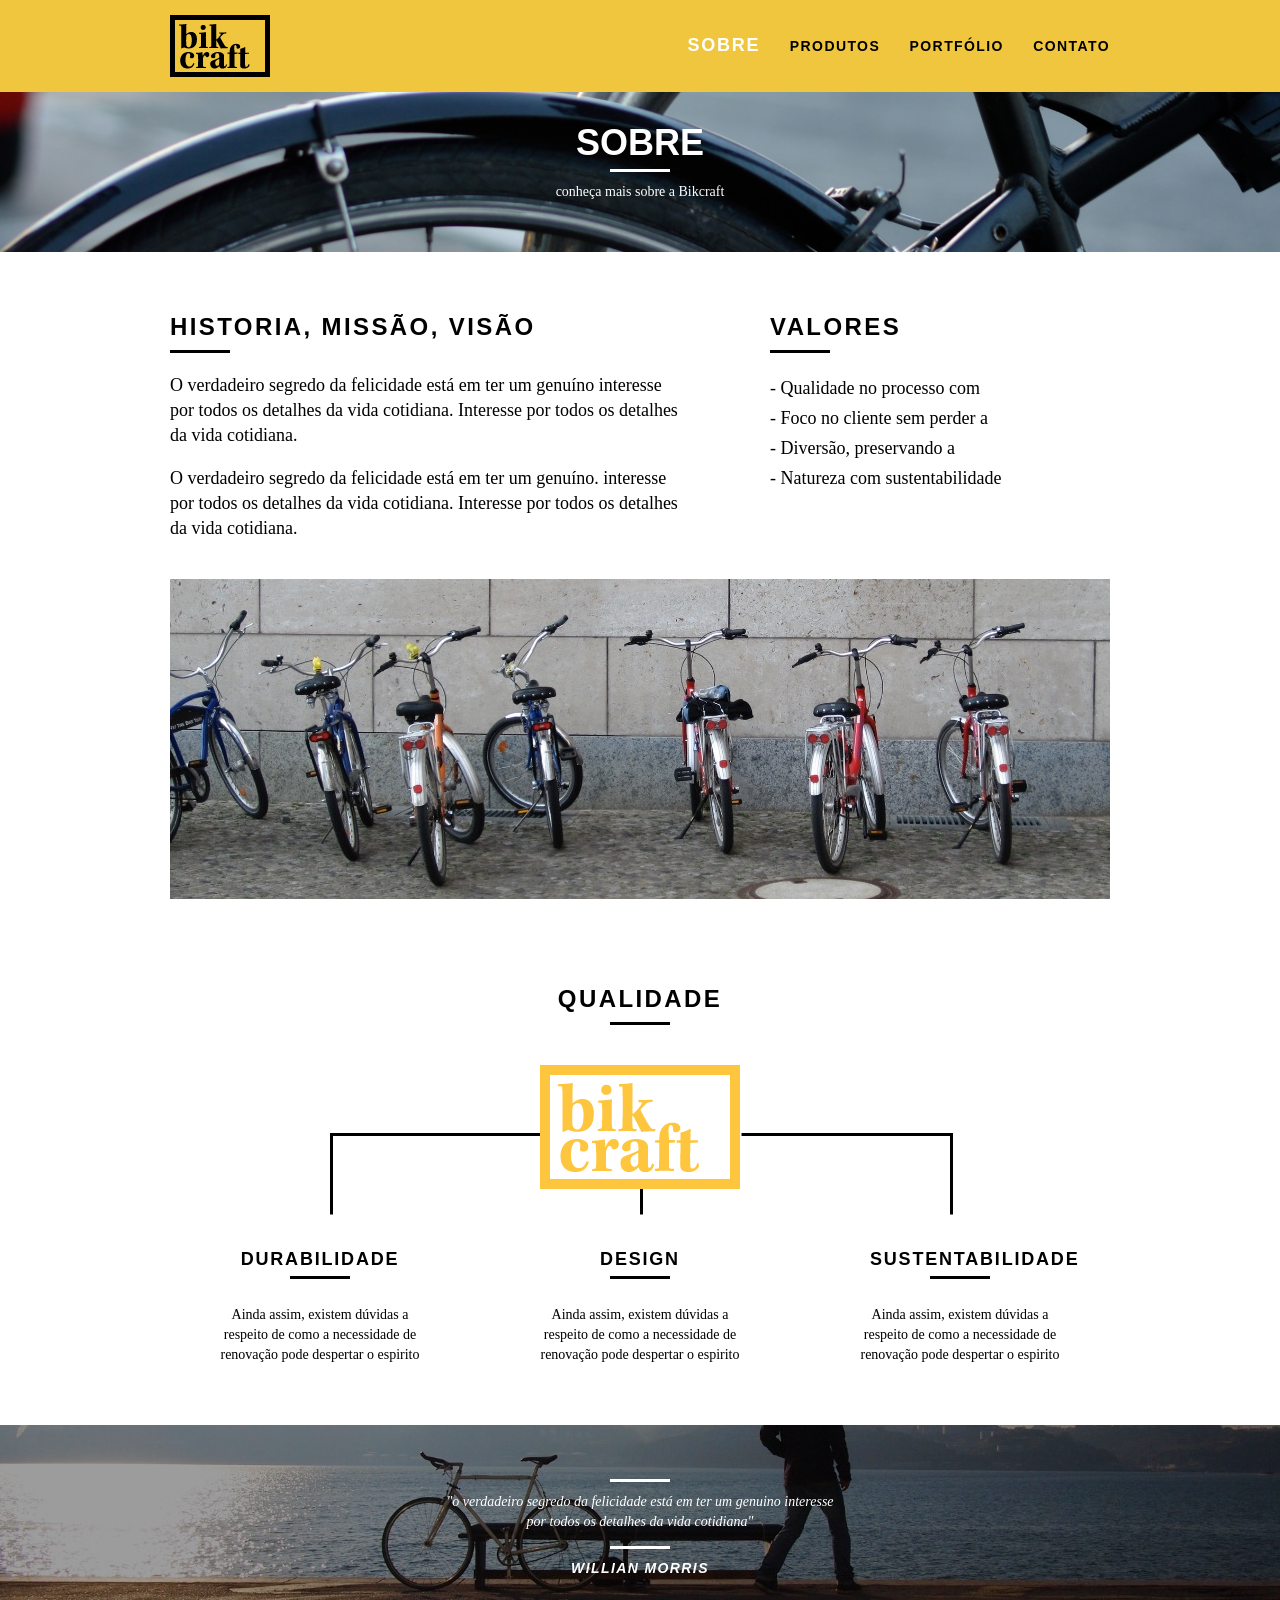
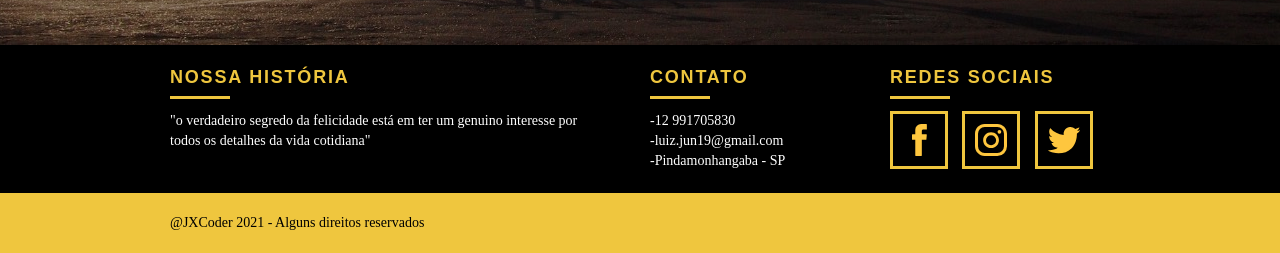
<file: sobre.html>
<!DOCTYPE html>
<html lang="pt-br">
<head>
    <meta charset="UTF-8">
    <meta http-equiv="X-UA-Compatible" content="IE=edge">
    <meta name="viewport" content="width=device-width, initial-scale=1.0">
    <title>BikCraft - Sobre</title>

    <meta name="description" content="Compre sua bicicleta personalizada na Bikcraft.
    Possuimos modelo Retrô e Esporte">

    <meta property="og:type" content="website"/>
	<meta property="og:title" content="Bikcraft - Conheça nossa historia"/>
	<meta property="og:description" content="Compre a sua bicicleta personalizada na Bikcraft. Possuímos modelos Passeio, Retrô e Esporte."/>
	<meta property="og:url" content="http://bikcraft.com/sobre.html"/>
	<meta property="og:image" content="http://bikcraft.com/img/og-image.png"/>
	<meta name="viewport" content="width=device-width, initial-scale=1">
	<link rel="shortcut icon" href="favicon.ico">

    <link rel="stylesheet" href="style.css">

    <script>document.documentElement.classList.add("js");</script>
    
</head>
<body>


<!-- ----------------------------------------------------------------------- -->
<!--                                CABEÇALHO                                -->
<!-- ----------------------------------------------------------------------- -->

   <header class="header">
       <div class="container">
           <a href="index.html" class="grid-4">
           <img src="img/logo.png" alt="logotipo"></a>
           <nav class="grid-12 header_menu">
               <ul>
                   <li><a href="sobre.html" class="menu_ativo">Sobre</a></li>
                   <li><a href="produto.html">Produtos</a></li>
                   <li><a href="portfolio.html">Portfólio</a></li>
                   <li><a href="contato.html">Contato</a></li>
               </ul>
           </nav>
       </div>
   </header>


<!-- ----------------------------------------------------------------------- -->
<!--                           INTRODUÇÃO DO SITE                            -->
<!-- ----------------------------------------------------------------------- -->

   <section class="introducao-interna interna_sobre">
       <div class="container">
           <h1 data-anime="400" class="fadeInDown">SOBRE</h1>
           <p data-anime="800" class="fadeInDown">conheça mais sobre a Bikcraft</p>
       </div>
       </section>

 
<!--MISSÃO E VALORES-->

       <section class="missao_sobre container" data-anime="1200" class="fadeInDown">
           <div class="grid-10">
               <h2 class="subtitulo-interno">Historia, Missão, Visão</h2>
               <p>O verdadeiro segredo da felicidade está em ter um genuíno interesse 
                por todos os detalhes da vida cotidiana. Interesse por todos os detalhes 
                da vida cotidiana.</p>
                
                <p>O verdadeiro segredo da felicidade está em ter um genuíno. 
                interesse por todos os detalhes da vida cotidiana. Interesse por todos os detalhes
                da vida cotidiana.</p>         
           </div>
           <div class="grid-6">
               <h2 class="subtitulo-interno">Valores</h2>
               <ul>
                   <li>- Qualidade no processo com</li>
                   <li>- Foco no cliente sem perder a</li>
                   <li>- Diversão, preservando a</li>
                   <li>- Natureza com sustentabilidade</li>
               </ul>               
            </div>
            <div class="grid-16 foto-equipe">
                <img src="img/equipe-bikcraft.jpg" alt="Equipe Bike">

            </div>

       </section>

<!-- ----------------------------------------------------------------------- -->
<!--                             SEÇÃO QUALIDADE                             -->
<!-- ----------------------------------------------------------------------- -->

<section class="qualidade container">
<h2 class="subtitulo">Qualidade</h2>
    <img src="img/bikcraft-1.png" alt="qualidade">
    <ul class="qualidade_lista">
        <li class="grid-1-3">
            <h3>Durabilidade</h3>
            <p>Ainda assim, existem dúvidas a respeito de como a necessidade
               de renovação pode despertar o espirito</p>
        </li>

        <li class="grid-1-3">
            <h3>Design</h3>
            <p>Ainda assim, existem dúvidas a respeito de como a necessidade
               de renovação pode despertar o espirito</p>
        </li>

        <li class="grid-1-3">
            <h3>Sustentabilidade</h3>
            <p>Ainda assim, existem dúvidas a respeito de como a necessidade
               de renovação pode despertar o espirito</p>
        </li>
    </ul>
</section>



<!--ÁREA DE QUEBRA DE CITAÇÃO ANTES DO RODAPÉ-->

<section class="quebra">
    <blockquote class="quote-externo container">
        <p>
         "o verdadeiro segredo da felicidade está em ter 
         um genuino interesse por todos os detalhes da vida cotidiana"
        </p>
        <cite>WILLIAN MORRIS</cite>            
    </blockquote>
</section>

<!-- ----------------------------------------------------------------------- -->
<!--                             ÁREA DE FOOTER                              -->
<!-- ----------------------------------------------------------------------- -->

<footer>
    <div class="footer">
        <div class="container">
        <div class="grid-8 footer_historia">
            <h3>Nossa História</h3>
            <p>
                "o verdadeiro segredo da felicidade está em ter 
                um genuino interesse por todos os detalhes da vida cotidiana"
               </p>
        </div>


         <div class="grid-4 footer_contato">
            <h3>Contato</h3>
            <ul>
                <li>-12 991705830</li>
                <li>-luiz.jun19@gmail.com</li>
                <li>-Pindamonhangaba - SP</li>
            </ul>
         </div>

         <div class="grid-4 footer_redes">
             <h3>Redes Sociais</h3>
             <ul>
                 <li><a href="http://facebook.com" taget="_blank"><img src="img/redes-sociais/facebook.svg"></a></li>
                 <li><a href="http://instagram.com" taget="_blank"><img src="img/redes-sociais/instagram.svg"></a></li>
                 <li><a href="http://twitter.com" taget="_blank"><img src="img/redes-sociais/twitter.svg"></a></li>
             </ul>
         </div>
        </div>
     </div>
     
<!-- ----------------------------------------------------------------------- -->
<!--                            ÁREA DO COPYRIGHT                            -->
<!-- ----------------------------------------------------------------------- -->

<div class="copy">
    <div class="container">
    <p class="grid-16">@JXCoder 2021 - Alguns direitos reservados</p>
</div>
</div>

</footer>

<script src="./js/simple-anime.js"></script>
<script src="./js/script.js"></script>

</body>
</html>
</file>
<file: css/grid.css>
*, *:before, *:after {
  -webkit-box-sizing: border-box; 
  -moz-box-sizing: border-box; 
  box-sizing: border-box;
}

.container {
	width: 960px;
	margin: 0 auto;
	padding: 0px;
	position: relative;
}

.container:after, .container:before {
	content: " ";
	display: table;
}

.container:after {
	clear: both;
}

.grid-1, .grid-2, .grid-3, .grid-4, .grid-5, .grid-6, .grid-7, 
.grid-8, .grid-9, .grid-10, .grid-11, .grid-12, .grid-13, .grid-14, 
.grid-15, .grid-16, .grid-1-3 {
	float: left;
	margin-left: 10px;
	margin-right: 10px;
}

.grid-1 	{width: 40px;}
.grid-2 	{width: 100px;}
.grid-3 	{width: 160px;}
.grid-4 	{width: 220px;}
.grid-5 	{width: 280px;}
.grid-6 	{width: 340px;}
.grid-7 	{width: 400px;}
.grid-8 	{width: 460px;}
.grid-9 	{width: 520px;}
.grid-10 	{width: 580px;}
.grid-11 	{width: 640px;}
.grid-12 	{width: 700px;}
.grid-13 	{width: 760px;}
.grid-14 	{width: 820px;}
.grid-15 	{width: 880px;}
.grid-16 	{width: 940px;}
.grid-1-3	{width: 300px;}

/* -------------------------------------------------------------------------- */
/*                                 MEDIA QUERY                                */
/* -------------------------------------------------------------------------- */

@media only screen and (min-width: 788px) and (max-width: 979px) {

	.container {
		width: 768px;	
	}
	
.grid-1		{width: 28px;}
.grid-2		{width: 76px;}
.grid-3		{width: 124px;}
.grid-4		{width: 172px;}
.grid-5		{width: 220px;}
.grid-6		{width: 268px;}
.grid-7		{width: 316px;}
.grid-8		{width: 364px;}
.grid-9		{width: 412px;}
.grid-10	{width: 460px;}
.grid-11	{width: 508px;}
.grid-12	{width: 556px;}
.grid-13	{width: 604px;}
.grid-14	{width: 652px;}
.grid-15	{width: 700px;}
.grid-16	{width: 748px;}
.grid-1-3	{width: 236px;}		

}

@media only screen and (max-width: 787px) {

	.container {
		width: 300px;	
	}

	.grid-1, .grid-2, .grid-3, .grid-4, .grid-5, .grid-6, .grid-7, 
.grid-8, .grid-9, .grid-10, .grid-11, .grid-12, .grid-13, .grid-14, 
.grid-15, .grid-16, .grid-1-3 {

	width: 300px;
	margin: 0 0 20px 0; /*MARGEM PARA TODOS ELEMENTOS DO BLOCO*/
	float: none; /* QUEBRA AS COLUNAS DEIXANDO DE FLUTUAR UMA AO LADO DA OUTRA*/
}

}
</file>
<file: css/style.css>
/* ESTILOS GERAIS*/

body {
    font-family: Arial, Helvetica, sans-serif;
}

p {
    font-family: Georgia, 'Times New Roman', Times, serif;
    font-size: 14px;
    line-height: 20px;
}

img {
    display: block;
    max-width: 100%; /* ADAPTA IMAGENS DENTRO DO CONTEUDO COM A MEDIA QUERY*/
}


.btn {
    border: 3px solid #efc63e;
    padding: 10px 30px;
    color: #efc63e;
    font-size: 14px;
    line-height: 20px;
    text-transform: uppercase;
    font-weight: bold;
    letter-spacing: .1em;
}

.btn.btn_preto:hover {
    color: #000;
    border-color: #000;
}

.subtitulo {
    margin-top: 25px;
    font-size: 24px;
    line-height: 30px;
    font-weight: bold;
    letter-spacing: .1em;
    color: black;
    text-transform: uppercase;
    text-align: center;
    margin-bottom: 40px;
}

.subtitulo:after {
    content: "";
    display: block;
    width: 60px;
    height: 3px;
    background: black;
    margin: 8px auto;
}

.subtitulo-interno {
    font-size: 24px;
    line-height: 30px;
    font-weight: bold;
    letter-spacing: .1em;
    color: black;
    text-transform: uppercase;
    margin-bottom: 20px;
}

.subtitulo-interno:after {
    content: "";
    display: block;
    width: 60px;
    height: 3px;
    background: black;
    margin: 8px 0;
}



/* HEADER*/

.header {
    position: fixed;
    top: 0;
    width: 100%;
    background: #efc63e;
    padding: 15px 0;
    z-index: 10; /*QUEBRA O POSITION DA PÁGINA*/
}

.header_menu {
    text-align: right;   
}

.header_menu ul li{
    display: inline-block;
    margin-left: 25px;
    margin-top: 20px;
}

.header_menu ul li a{
    color: black;
    font-weight: bold;
    text-transform: uppercase;
    letter-spacing: .1em;
    font-size: 14px;
    line-height: 20px;
    padding: 10px 0; /* este padding aumenta área de contato do link*/
}

.header_menu ul li a:hover {
   color: #fff;

}

.header_menu ul li a.menu_ativo {
    color: #fff;
    font-size: 18px;
    
}



/* INTRODUÇÃO*/

.introducao {
    width: 100%;
    height: 380px;
    background: url("../img/bg.jpg") no-repeat center;
    background-size: cover;
    margin-top: 92px;
    text-align: center;
    padding-top: 80px;
    
}

.btn:hover {
   color: #fff;
   border-color: #fff;
}


.introducao h1 {
    font-size: 48PX;
    color: #fff;
    font-weight: bold;
    text-transform: uppercase;
}

.quote-externo {
    max-width: 320px;
    margin: 0 auto;
    color: #fff;
    margin-bottom: 40px ;
}

.quote-externo p {
    font-style: italic;
}

.quote-externo p:before, .quote-externo p:after { /* criação das linhas antes e depois do p*/
    content: "";
    display: block;
    width: 60px;
    height: 3px;
    background: #fff;
    margin: 14px auto 10px auto;
}


.quote-externo cite {
    font-style: italic;
    font-weight: bold;
    font-size: 14px;
    letter-spacing: .1em;
}


/* INTRODUÇÃO INTERNA*/

.introducao-interna {
    width: 100%;
    margin-top: 92px;
    height: 160px;
    background-size: cover ;
    background-size: cover;
    text-align: center;
    color: #fff;
    padding-top: 30px;
}


.introducao-interna h1 {
    font-size: 36px;
    color: #fff;
    font-weight: bold;
    text-transform: uppercase;
}

.introducao-interna h1:after {
    content: "";
    display: block;
    width: 60px;
    height: 3px;
    background: #fff;
    margin: 6px auto 10px auto;

}



/*PRODUTOS*/

.produtos_container {
    padding: 60px 0x;
}

.produtos_lista li {
    background: #efc63e; 
    text-align: center;

}


.produtos_lista li img {
    margin: 0 auto;
}


.produtos_lista li h3 {
    font-weight: bold;
    font-size: 18px;
    padding: 25px;
    text-align: center;
    text-transform: uppercase;
    letter-spacing: .1em;
    margin-top: 20px;
}


.produtos_lista li h3:after {
    content: "";
    display: block;
    width: 60px;
    height: 3px;
    background: #000;
    margin: 2px auto;
}

.produtos_lista li p {
    padding: 10px 20px 20px 20px;
}


.produtos_icone {
    background: #000;
    padding: 20px;
}

.call {
    padding-top: 40px;
    text-align: center;
    clear: both;
}

.call p {
    margin-bottom: 20px;
}

/* PORTIFÓLIO */

.portfolio {
    width: 100%;
    background: #000;
    padding: 40px 0;
}

.portfolio .subtitulo {
    color: #efc63e;
}

.portfolio .subtitulo:after {
    background: #efc63e;
}

.portfolio_lista li:last-child {
    margin-top: 20px;
}


.portfolio .call p {
    color: #fff;
}


/* QUALIDADE */

.qualidade {
    padding: 60px 0;
    position: relative;
}

.qualidade:after {
    content: "";
    width: 634px;
    height: 120px;
    display: block;
    background: url("../img/marca.png") no-repeat center;
    position: absolute;
    top: 195px;
    right: 162px;
    z-index: -1;
}


.qualidade img {
    margin: 0 auto;
}

.qualidade_lista {
    padding-top: 20px;
    overflow: auto; /*clear-fix limpa flutuação*/
    
}

.qualidade_lista li {
    text-align: center;
    padding: 0 40px;
}

.qualidade_lista li h3 {
    font-weight: bold;
    font-size: 18px;
    padding: 20px;
    text-align: center;
    text-transform: uppercase;
    letter-spacing: .1em;
    margin-top: 20px;
}


.qualidade_lista li h3:after {
    content: "";
    display: block;
    width: 60px;
    height: 3px;
    background: #000;
    margin: 6px auto;
}

/* ÁREA DE QUEBRA DE CITAÇÃO*/

.quebra {
    width: 100%;
    height: 220px;
    background: url("../img/bg-footer.jpg") no-repeat center;
    background-size: cover;
    text-align: center;
    padding-top: 40px;
}

.quebra .quote-externo {
    max-width: 400px;
}

/* FOOTER*/

.footer {
    width: 100%;
    background: #000;
    color: #fff;
    padding: 20px 0;
}

.footer h3 {
    font-size: 18px;
    line-height: 25px;
    color: #efc63e;
    text-transform: uppercase;
    letter-spacing: .1em;
    font-weight: bold;
}

.footer h3:after {
    content: "";
    display: block;
    width: 60px;
    height: 3px;
    background: #efc63e;
    margin: 6px 0 12px 0;
}

.footer_historia {
    padding-right: 40px;

}

.footer_contato ul li {
    font-size: 14px;
    line-height: 20px;
    font-family: Georgia, 'Times New Roman', Times, serif;
}

.footer_redes ul li {
    display: inline-block;
    margin-right: 10px;
}

.footer_redes ul li a {
    border: 3px solid #efc63e;
    display: block;
    padding: 10px;

}

.footer_redes ul li a:hover {
    border-color: #fff;
}

.copy {
    width: 100%;
    background: #efc63e;
    padding: 20px 0;
}

/* -------------------------------------------------------------------------- */
/*                                      Script Slide                          */
/* -------------------------------------------------------------------------- */

.js [data-slide] {
    position: relative;
  }

.js [data-slide] > * {  /* Asteristico seleciona todos os elementos*/
    position: absolute;
    top: 0px;
    opacity: 0;
  }

.js [data-slide] > .active {
    position: relative;
    opacity: 1;
    transition: opacity 500ms;
    
  }

.js [data-slide-nav] {
    display: block;
    text-align: center;
    margin-top: 20px;
  }

.js [data-slide-nav] > button {
    display: inline-block;
    width: 12px;
    height: 12px;
    margin: 4px;
    border: hidden;
    padding: 8px;
    cursor: pointer;
    border-radius: 6px;
    text-indent: -200px;
    overflow: hidden;
    background: #1d1d1d;
  }

.js [data-slide-nav] > button.active {
    background-color: #efc63e;
  }

  .js [data-anime] {
      opacity: 0;
      transform: translate3d(0, -40px, 0);
  }

  .js .fadeInDown {
    transform: translate3d(0,-20px,0);
  }

  .js .anime {
      opacity: 1;
      transform: none;
      transition: opacity 800ms, transform 800ms;
  }

  .nao-aparece {
      visibility: hidden;
      position: absolute;
      height: 0;

  }

  #form-sucesso {
      color: #31aa39;
  }

  #form-erro {
      color: rgb(172, 30, 58);
  }
</file>
<file: css/responsivo.css>
/*ESTILO PARA TABLETS*/
@media only screen and (min-width: 788px) and (max-width: 979px) {

/*QUALIDADE HOME*/
.qualidade:after {
	right: 66px;
}

.qualidade_lista li {
	padding: 0 10px;
}

/*FOOTER*/

.footer_redes ul li a {
	border: 3px solid #fec63e;
	display: block;
	padding: 6px;

}

.footer_redes ul li a img{
	width: 26px;
	height: 26px;
}

/*PRODUTOS*/

.produto_item h2{
	top: -150px;
	margin-bottom: -56px;
}

.produto_icone {
	padding: 41px 0;
	height: 225px;
}

.produto_info p{
	font-size: 14px;
	line-height: 20px;
	height: 122px;
	padding: 20px 30px;
}

.produto_info ul li {
	width: 181px;
	height: 49px;
}

}

/*ESTILO PARA SMARTPHONE*/

@media only screen and (max-width: 787px) {

/*HEADER*/

.header {
	position: relative;
	padding-bottom: 0px;
}

.header img {
	margin: 0 auto 10px auto;
}

.header_menu {
	text-align: center;
}

.header_menu ul li {
	margin: 5px;
}

.header_menu ul li a {
	border: 4px solid #000;
	width: 136px;
	display: block;
	float: left;
}

.header_menu ul li a:hover {
	border-color: #fff;
}

.header_menu ul li a.menu_ativo {
	border-color: #fff;
}

/*INTRODUÇÃO*/

.introducao h1 {
	font-size: 36px;
}

.introducao {
	margin-top: 0px;
	padding-top: 40px;
	background: url("../img/bg.jpg") no-repeat center;
	background-size: cover;
}

/*INTRODUÇÃO INTERNA*/

.introducao-interna {
	margin-top: 0px;
}

/*CALL*/
.call {
	padding-top: 10px;
}

/*QUALIDADE HOME*/
.qualidade:after {
	display: none;
}

/*SOBRE*/

.missao_sobre p {
	font-size: 14px;
	line-height: 20px;
	padding-right: 0px;
}

.missao_sobre ul li {
	font-size: 14px;
	line-height: 25px;
}

/*PRODUTOS*/

.produto_item h2{
	top: -100px;
	margin-bottom: -68px;
}

.produto_icone {
	padding: 41px 0 auto;
}

.produto_info p{
	font-size: 14px;
	line-height: 20px;
	height: auto;
	padding: 20px 30px;
}

.produto_info ul li {
	width: 149px;
	height: 49px;
	font-size: 14px;
	line-height: 20px;
	padding-top: 14px;
}

.form {
	padding-right: 0px;
}

.orcamento_dados ul {
	padding-right: 0px;
}

/*CONTATO*/

.contato_form {
	padding-right: 0px;
	margin-bottom: 40px;
}

} /* FIM ESTILO SMARTPHONE */
</file>
<file: css/portfolio.css>
.interna_portfolio {
	background: url("../img/bg-portfolio.jpg") no-repeat center;
	background-size: cover;
	margin-top: 74px;
}

.quote_clientes {
	padding: 60px 0;
	max-width: 460px;
	margin: 0 auto;
}

.quote_clientes p{
	text-align: center;
	font-family: Georgia, "Times New Roman", serif;
	font-size: 18px;
	line-height: 25px;
	font-style: italic;
	margin-bottom: 20px;
}

.quote_clientes cite {
	font-size: 18px;
	font-weight: bold;
	float: right;
	font-style: normal;
}
</file>
<file: style.css>
/*! normalize.css v8.0.1 | MIT License | github.com/necolas/normalize.css */

/* Document
   ========================================================================== */

/**
 * 1. Correct the line height in all browsers.
 * 2. Prevent adjustments of font size after orientation changes in iOS.
 */

 html {
    line-height: 1.15; /* 1 */
    -webkit-text-size-adjust: 100%; /* 2 */
  }
  
  /* Sections
     ========================================================================== */
  
  /**
   * Remove the margin in all browsers.
   */
  
  body {
    margin: 0;
  }
  
  /**
   * Render the `main` element consistently in IE.
   */
  
  main {
    display: block;
  }
  
  /**
   * Correct the font size and margin on `h1` elements within `section` and
   * `article` contexts in Chrome, Firefox, and Safari.
   */
  
  h1 {
    font-size: 2em;
    margin: 0.67em 0;
  }
  
  /* Grouping content
     ========================================================================== */
  
  /**
   * 1. Add the correct box sizing in Firefox.
   * 2. Show the overflow in Edge and IE.
   */
  
  hr {
    box-sizing: content-box; /* 1 */
    height: 0; /* 1 */
    overflow: visible; /* 2 */
  }
  
  /**
   * 1. Correct the inheritance and scaling of font size in all browsers.
   * 2. Correct the odd `em` font sizing in all browsers.
   */
  
  pre {
    font-family: monospace, monospace; /* 1 */
    font-size: 1em; /* 2 */
  }
  
  /* Text-level semantics
     ========================================================================== */
  
  /**
   * Remove the gray background on active links in IE 10.
   */
  
  a {
    background-color: transparent;
  }
  
  /**
   * 1. Remove the bottom border in Chrome 57-
   * 2. Add the correct text decoration in Chrome, Edge, IE, Opera, and Safari.
   */
  
  abbr[title] {
    border-bottom: none; /* 1 */
    text-decoration: underline; /* 2 */
    text-decoration: underline dotted; /* 2 */
  }
  
  /**
   * Add the correct font weight in Chrome, Edge, and Safari.
   */
  
  b,
  strong {
    font-weight: bolder;
  }
  
  /**
   * 1. Correct the inheritance and scaling of font size in all browsers.
   * 2. Correct the odd `em` font sizing in all browsers.
   */
  
  code,
  kbd,
  samp {
    font-family: monospace, monospace; /* 1 */
    font-size: 1em; /* 2 */
  }
  
  /**
   * Add the correct font size in all browsers.
   */
  
  small {
    font-size: 80%;
  }
  
  /**
   * Prevent `sub` and `sup` elements from affecting the line height in
   * all browsers.
   */
  
  sub,
  sup {
    font-size: 75%;
    line-height: 0;
    position: relative;
    vertical-align: baseline;
  }
  
  sub {
    bottom: -0.25em;
  }
  
  sup {
    top: -0.5em;
  }
  
  /* Embedded content
     ========================================================================== */
  
  /**
   * Remove the border on images inside links in IE 10.
   */
  
  img {
    border-style: none;
  }
  
  /* Forms
     ========================================================================== */
  
  /**
   * 1. Change the font styles in all browsers.
   * 2. Remove the margin in Firefox and Safari.
   */
  
  button,
  input,
  optgroup,
  select,
  textarea {
    font-family: inherit; /* 1 */
    font-size: 100%; /* 1 */
    line-height: 1.15; /* 1 */
    margin: 0; /* 2 */
  }
  
  /**
   * Show the overflow in IE.
   * 1. Show the overflow in Edge.
   */
  
  button,
  input { /* 1 */
    overflow: visible;
  }
  
  /**
   * Remove the inheritance of text transform in Edge, Firefox, and IE.
   * 1. Remove the inheritance of text transform in Firefox.
   */
  
  button,
  select { /* 1 */
    text-transform: none;
  }
  
  /**
   * Correct the inability to style clickable types in iOS and Safari.
   */
  
  button,
  [type="button"],
  [type="reset"],
  [type="submit"] {
    -webkit-appearance: button;
  }
  
  /**
   * Remove the inner border and padding in Firefox.
   */
  
  button::-moz-focus-inner,
  [type="button"]::-moz-focus-inner,
  [type="reset"]::-moz-focus-inner,
  [type="submit"]::-moz-focus-inner {
    border-style: none;
    padding: 0;
  }
  
  /**
   * Restore the focus styles unset by the previous rule.
   */
  
  button:-moz-focusring,
  [type="button"]:-moz-focusring,
  [type="reset"]:-moz-focusring,
  [type="submit"]:-moz-focusring {
    outline: 1px dotted ButtonText;
  }
  
  /**
   * Correct the padding in Firefox.
   */
  
  fieldset {
    padding: 0.35em 0.75em 0.625em;
  }
  
  /**
   * 1. Correct the text wrapping in Edge and IE.
   * 2. Correct the color inheritance from `fieldset` elements in IE.
   * 3. Remove the padding so developers are not caught out when they zero out
   *    `fieldset` elements in all browsers.
   */
  
  legend {
    box-sizing: border-box; /* 1 */
    color: inherit; /* 2 */
    display: table; /* 1 */
    max-width: 100%; /* 1 */
    padding: 0; /* 3 */
    white-space: normal; /* 1 */
  }
  
  /**
   * Add the correct vertical alignment in Chrome, Firefox, and Opera.
   */
  
  progress {
    vertical-align: baseline;
  }
  
  /**
   * Remove the default vertical scrollbar in IE 10+.
   */
  
  textarea {
    overflow: auto;
  }
  
  /**
   * 1. Add the correct box sizing in IE 10.
   * 2. Remove the padding in IE 10.
   */
  
  [type="checkbox"],
  [type="radio"] {
    box-sizing: border-box; /* 1 */
    padding: 0; /* 2 */
  }
  
  /**
   * Correct the cursor style of increment and decrement buttons in Chrome.
   */
  
  [type="number"]::-webkit-inner-spin-button,
  [type="number"]::-webkit-outer-spin-button {
    height: auto;
  }
  
  /**
   * 1. Correct the odd appearance in Chrome and Safari.
   * 2. Correct the outline style in Safari.
   */
  
  [type="search"] {
    -webkit-appearance: textfield; /* 1 */
    outline-offset: -2px; /* 2 */
  }
  
  /**
   * Remove the inner padding in Chrome and Safari on macOS.
   */
  
  [type="search"]::-webkit-search-decoration {
    -webkit-appearance: none;
  }
  
  /**
   * 1. Correct the inability to style clickable types in iOS and Safari.
   * 2. Change font properties to `inherit` in Safari.
   */
  
  ::-webkit-file-upload-button {
    -webkit-appearance: button; /* 1 */
    font: inherit; /* 2 */
  }
  
  /* Interactive
     ========================================================================== */
  
  /*
   * Add the correct display in Edge, IE 10+, and Firefox.
   */
  
  details {
    display: block;
  }
  
  /*
   * Add the correct display in all browsers.
   */
  
  summary {
    display: list-item;
  }
  
  /* Misc
     ========================================================================== */
  
  /**
   * Add the correct display in IE 10+.
   */
  
  template {
    display: none;
  }
  
  /**
   * Add the correct display in IE 10.
   */
  
  [hidden] {
    display: none;
  }   

  /* ==========================================================================
                                       Reset
   ========================================================================== */

/**
 * Remove anchor tex-decoration
 */ 

a {
	text-decoration: none;
}

/**
 * Remove list-style
 */ 

ol, ul {
	list-style: none;
}

html, body, div, span, iframe, h1, h2, h3, h4, h5, h6, p, blockquote, a, em, img, dl, dt, dd, ol, ul, li, fieldset, form, label, legend, article, footer, header, nav, section, main {
	margin: 0;
	padding: 0;
	border: 0;
	vertical-align: baseline;
}

h1, h2, h3, h4, h5, h6, p, a, ul {
	font-size: 1em;
	font-weight: normal;
}

/* -------------------------------------------------------------------------- */
/*                                    GRID                                    */
/* -------------------------------------------------------------------------- */

*, *:before, *:after {
    -webkit-box-sizing: border-box; 
    -moz-box-sizing: border-box; 
    box-sizing: border-box;
  }
  
  .container {
      width: 960px;
      margin: 0 auto;
      padding: 0px;
      position: relative;
  }
  
  .container:after, .container:before {
      content: " ";
      display: table;
  }
  
  .container:after {
      clear: both;
  }
  
  .grid-1, .grid-2, .grid-3, .grid-4, .grid-5, .grid-6, .grid-7, 
  .grid-8, .grid-9, .grid-10, .grid-11, .grid-12, .grid-13, .grid-14, 
  .grid-15, .grid-16, .grid-1-3 {
      float: left;
      margin-left: 10px;
      margin-right: 10px;
  }
  
  .grid-1 	{width: 40px;}
  .grid-2 	{width: 100px;}
  .grid-3 	{width: 160px;}
  .grid-4 	{width: 220px;}
  .grid-5 	{width: 280px;}
  .grid-6 	{width: 340px;}
  .grid-7 	{width: 400px;}
  .grid-8 	{width: 460px;}
  .grid-9 	{width: 520px;}
  .grid-10 	{width: 580px;}
  .grid-11 	{width: 640px;}
  .grid-12 	{width: 700px;}
  .grid-13 	{width: 760px;}
  .grid-14 	{width: 820px;}
  .grid-15 	{width: 880px;}
  .grid-16 	{width: 940px;}
  .grid-1-3	{width: 300px;}
  
  /* -------------------------------------------------------------------------- */
  /*                                 MEDIA QUERY                                */
  /* -------------------------------------------------------------------------- */
  
  @media only screen and (min-width: 788px) and (max-width: 979px) {
  
      .container {
          width: 768px;	
      }
      
  .grid-1		{width: 28px;}
  .grid-2		{width: 76px;}
  .grid-3		{width: 124px;}
  .grid-4		{width: 172px;}
  .grid-5		{width: 220px;}
  .grid-6		{width: 268px;}
  .grid-7		{width: 316px;}
  .grid-8		{width: 364px;}
  .grid-9		{width: 412px;}
  .grid-10	{width: 460px;}
  .grid-11	{width: 508px;}
  .grid-12	{width: 556px;}
  .grid-13	{width: 604px;}
  .grid-14	{width: 652px;}
  .grid-15	{width: 700px;}
  .grid-16	{width: 748px;}
  .grid-1-3	{width: 236px;}		
  
  }
  
  @media only screen and (max-width: 787px) {
  
      .container {
          width: 300px;	
      }
  
      .grid-1, .grid-2, .grid-3, .grid-4, .grid-5, .grid-6, .grid-7, 
  .grid-8, .grid-9, .grid-10, .grid-11, .grid-12, .grid-13, .grid-14, 
  .grid-15, .grid-16, .grid-1-3 {
  
      width: 300px;
      margin: 0 0 20px 0; /*MARGEM PARA TODOS ELEMENTOS DO BLOCO*/
      float: none; /* QUEBRA AS COLUNAS DEIXANDO DE FLUTUAR UMA AO LADO DA OUTRA*/
  }
  
  } 

  /* -------------------------------------------------------------------------- */
  /*                       INÍCIO DO STYLE DO PROJETO                           */
  /* -------------------------------------------------------------------------- */

/* ESTILOS GERAIS*/

body {
    font-family: Arial, Helvetica, sans-serif;
}

p {
    font-family: Georgia, 'Times New Roman', Times, serif;
    font-size: 14px;
    line-height: 20px;
}

img {
    display: block;
    max-width: 100%; /* ADAPTA IMAGENS DENTRO DO CONTEUDO COM A MEDIA QUERY*/
}


.btn {
    border: 3px solid #efc63e;
    padding: 10px 30px;
    color: #efc63e;
    font-size: 14px;
    line-height: 20px;
    text-transform: uppercase;
    font-weight: bold;
    letter-spacing: .1em;
}

.btn.btn_preto:hover {
    color: #000;
    border-color: #000;
}

.subtitulo {
    margin-top: 25px;
    font-size: 24px;
    line-height: 30px;
    font-weight: bold;
    letter-spacing: .1em;
    color: black;
    text-transform: uppercase;
    text-align: center;
    margin-bottom: 40px;
}

.subtitulo:after {
    content: "";
    display: block;
    width: 60px;
    height: 3px;
    background: black;
    margin: 8px auto;
}

.subtitulo-interno {
    font-size: 24px;
    line-height: 30px;
    font-weight: bold;
    letter-spacing: .1em;
    color: black;
    text-transform: uppercase;
    margin-bottom: 20px;
}

.subtitulo-interno:after {
    content: "";
    display: block;
    width: 60px;
    height: 3px;
    background: black;
    margin: 8px 0;
}



/* HEADER*/

.header {
    position: fixed;
    top: 0;
    width: 100%;
    background: #efc63e;
    padding: 15px 0;
    z-index: 10; /*QUEBRA O POSITION DA PÁGINA*/
}

.header_menu {
    text-align: right;   
}

.header_menu ul li{
    display: inline-block;
    margin-left: 25px;
    margin-top: 20px;
}

.header_menu ul li a{
    color: black;
    font-weight: bold;
    text-transform: uppercase;
    letter-spacing: .1em;
    font-size: 14px;
    line-height: 20px;
    padding: 10px 0; /* este padding aumenta área de contato do link*/
}

.header_menu ul li a:hover {
   color: #fff;

}

.header_menu ul li a.menu_ativo {
    color: #fff;
    font-size: 18px;
    
}



/* INTRODUÇÃO*/

.introducao {
    width: 100%;
    height: 380px;
    background: url("../img/bg.jpg") no-repeat center;
    background-size: cover;
    margin-top: 92px;
    text-align: center;
    padding-top: 80px;
    
}

.btn:hover {
   color: #fff;
   border-color: #fff;
}


.introducao h1 {
    font-size: 48PX;
    color: #fff;
    font-weight: bold;
    text-transform: uppercase;
}

.quote-externo {
    max-width: 320px;
    margin: 0 auto;
    color: #fff;
    margin-bottom: 40px ;
}

.quote-externo p {
    font-style: italic;
}

.quote-externo p:before, .quote-externo p:after { /* criação das linhas antes e depois do p*/
    content: "";
    display: block;
    width: 60px;
    height: 3px;
    background: #fff;
    margin: 14px auto 10px auto;
}


.quote-externo cite {
    font-style: italic;
    font-weight: bold;
    font-size: 14px;
    letter-spacing: .1em;
}


/* INTRODUÇÃO INTERNA*/

.introducao-interna {
    width: 100%;
    margin-top: 92px;
    height: 160px;
    background-size: cover ;
    background-size: cover;
    text-align: center;
    color: #fff;
    padding-top: 30px;
}


.introducao-interna h1 {
    font-size: 36px;
    color: #fff;
    font-weight: bold;
    text-transform: uppercase;
}

.introducao-interna h1:after {
    content: "";
    display: block;
    width: 60px;
    height: 3px;
    background: #fff;
    margin: 6px auto 10px auto;

}



/*PRODUTOS*/

.produtos_container {
    padding: 60px 0x;
}

.produtos_lista li {
    background: #efc63e; 
    text-align: center;

}


.produtos_lista li img {
    margin: 0 auto;
}


.produtos_lista li h3 {
    font-weight: bold;
    font-size: 18px;
    padding: 25px;
    text-align: center;
    text-transform: uppercase;
    letter-spacing: .1em;
    margin-top: 20px;
}


.produtos_lista li h3:after {
    content: "";
    display: block;
    width: 60px;
    height: 3px;
    background: #000;
    margin: 2px auto;
}

.produtos_lista li p {
    padding: 10px 20px 20px 20px;
}


.produtos_icone {
    background: #000;
    padding: 20px;
}

.call {
    padding-top: 40px;
    text-align: center;
    clear: both;
}

.call p {
    margin-bottom: 20px;
}

/* PORTIFÓLIO */

.portfolio {
    width: 100%;
    background: #000;
    padding: 40px 0;
}

.portfolio .subtitulo {
    color: #efc63e;
}

.portfolio .subtitulo:after {
    background: #efc63e;
}

.portfolio_lista li:last-child {
    margin-top: 20px;
}


.portfolio .call p {
    color: #fff;
}


/* QUALIDADE */

.qualidade {
    padding: 60px 0;
    position: relative;
}

.qualidade:after {
    content: "";
    width: 634px;
    height: 120px;
    display: block;
    background: url("../img/marca.png") no-repeat center;
    position: absolute;
    top: 215px;
    right: 162px;
    z-index: -1;
}


.qualidade img {
    margin: 0 auto;
}

.qualidade_lista {
    padding-top: 20px;
    overflow: auto; /*clear-fix limpa flutuação*/
    
}

.qualidade_lista li {
    text-align: center;
    padding: 0 40px;
}

.qualidade_lista li h3 {
    font-weight: bold;
    font-size: 18px;
    padding: 20px;
    text-align: center;
    text-transform: uppercase;
    letter-spacing: .1em;
    margin-top: 20px;
}


.qualidade_lista li h3:after {
    content: "";
    display: block;
    width: 60px;
    height: 3px;
    background: #000;
    margin: 6px auto;
}

/* ÁREA DE QUEBRA DE CITAÇÃO*/

.quebra {
    width: 100%;
    height: 220px;
    background: url("../img/bg-footer.jpg") no-repeat center;
    background-size: cover;
    text-align: center;
    padding-top: 40px;
}

.quebra .quote-externo {
    max-width: 400px;
}

/* FOOTER*/

.footer {
    width: 100%;
    background: #000;
    color: #fff;
    padding: 20px 0;
}

.footer h3 {
    font-size: 18px;
    line-height: 25px;
    color: #efc63e;
    text-transform: uppercase;
    letter-spacing: .1em;
    font-weight: bold;
}

.footer h3:after {
    content: "";
    display: block;
    width: 60px;
    height: 3px;
    background: #efc63e;
    margin: 6px 0 12px 0;
}

.footer_historia {
    padding-right: 40px;

}

.footer_contato ul li {
    font-size: 14px;
    line-height: 20px;
    font-family: Georgia, 'Times New Roman', Times, serif;
}

.footer_redes ul li {
    display: inline-block;
    margin-right: 10px;
}

.footer_redes ul li a {
    border: 3px solid #efc63e;
    display: block;
    padding: 10px;

}

.footer_redes ul li a:hover {
    border-color: #fff;
}

.copy {
    width: 100%;
    background: #efc63e;
    padding: 20px 0;
}

/* -------------------------------------------------------------------------- */
/*                                      Script Slide                          */
/* -------------------------------------------------------------------------- */

.js [data-slide] {
    position: relative;
  }

.js [data-slide] > * {  /* Asteristico seleciona todos os elementos*/
    position: absolute;
    top: 0px;
    opacity: 0;
  }

.js [data-slide] > .active {
    position: relative;
    opacity: 1;
    transition: opacity 500ms;
    
  }

.js [data-slide-nav] {
    display: block;
    text-align: center;
    margin-top: 20px;
  }

.js [data-slide-nav] > button {
    display: inline-block;
    width: 12px;
    height: 12px;
    margin: 4px;
    border: hidden;
    padding: 8px;
    cursor: pointer;
    border-radius: 6px;
    text-indent: -200px;
    overflow: hidden;
    background: #1d1d1d;
  }

.js [data-slide-nav] > button.active {
    background-color: #efc63e;
  }

  .js [data-anime] {
      opacity: 0;
      transform: translate3d(0, -40px, 0);
  }

  .js .fadeInDown {
    transform: translate3d(0,-20px,0);
  }

  .js .anime {
      opacity: 1;
      transform: none;
      transition: opacity 800ms, transform 800ms;
  }

  .nao-aparece {
      visibility: hidden;
      position: absolute;
      height: 0;

  }

  #form-sucesso {
      color: #31aa39;
  }

  #form-erro {
      color: rgb(172, 30, 58);
  } 

  /* -------------------------------------------------------------------------- */
  /*                                    SOBRE                                   */
  /* -------------------------------------------------------------------------- */

  .interna_sobre {
	background: url("../img/esporte-2.png") no-repeat center;
}

.missao_sobre {
	padding-top: 60px;
}

.missao_sobre p {
	font-size: 18px;
	line-height: 25px;
	margin-bottom: 1em;
	padding-right: 60px;
}

.missao_sobre ul li {
	font-family: Georgia, 'Times New Roman', serif;
	font-size: 18px;
	line-height: 30px;
}


.foto-equipe {
	padding-top: 20px;
}

/* -------------------------------------------------------------------------- */
/*                                  PRODUTO                                 */
/* -------------------------------------------------------------------------- */

.interna_produto {
	background: url("../img/Export/titulo-interno.png") no-repeat center;
	background-size: cover; 
}


.produto_item {
	padding-top: 60px;

}


.produto_item h2 {
	color: #fff;
	font-size: 36px;
	text-transform: uppercase;
	letter-spacing: .1em;
	font-weight: bold;
	position: relative;
	top: -180px;
	text-align: center;
	margin-bottom: -56px;
}


.produto_item h2:after, .produto_item h2:before {
	content: "";
    display: block;
    width: 60px;
    height: 3px;
    background: #fff;
    margin: 6px auto 8px auto;
}


.produto_icone {
	background: #000;
	padding: 70px 0;
	height: 280px;
}


.produto_icone img {
	margin: 0 auto;
}


.produto_info {
	background: #000;
}


.produto_info p {
	color: #fff;
    line-height: 18px;
	font-size: 18px;
	line-height: 25px;
	height: 18;
	padding: 30px 40px;
}


.produto_info ul li {
	background: #efc63e;
    text-transform: uppercase;
	font-size: 18px;
	line-height: 20px;
	font-weight: bold;
	float: left;
	width: 229px;
	height: 59px;
	text-align: center;
	padding-top: 16px;
}	


.produto_info ul li:nth-child(1), .produto_info ul li:nth-child(2){
   margin-bottom: 2px;
}


.produto_info ul li:nth-child(even) { /* SELECIONA EM DIVS OU LISTAS TODAS ITENS PARES(odd SÃO OS IMPARES)*/
   margin-left: 2px;
}

/* ORÇAMENTO */

.orcamento {
	background: #000;
	width: 100%;
	margin-top: 60px;
	padding: 40px 0;
}

.orcamento h2 {
	color: #efc63e;
}

.orcamento h2:after {
    background: #efc63e;
}


.fomr {
	padding-right: 60px;
	
}

.form label {
	display: block;
	color: #fff;
	font-family: Georgia, 'Times New Roman', serif;
	font-size: 18px;
	line-height: 25px;
	margin-bottom: 4px;
}

.form input {
    display: block;
	width: 100%;
	border: 4px solid #efc63e;
	background: none;
	color: #fff;
	padding: 7px 10px;
	margin-bottom: 10px;
	outline: none;
	font-size: 14px;
	font-family: Georgia, 'Times New Roman', serif;
}

.form textarea {
    display: block;
	width: 100%;
	height: 120px;
	border: 4px solid #efc63e;
	background: none;
	color: #fff;
	padding: 7px 10px;
	margin-bottom: 20px;
	outline: none;
	font-size: 14px;
	font-family: Georgia, 'Times New Roman', serif;
}

.form button {
	padding: 7px 40px;
	background: none;

}

/* ORÇMENTO DADOS*/
.orcamento_dados{
	color: #fff;

}

.orcamento_dados h3{
	font-size: 18px;
	line-height: 30px;
	text-transform: uppercase;
	color: #efc63e;
	font-weight: bold;

}


.orcamento_dados span {
	display: block;
	font-size: 18px;
	font-family: Georgia, 'Times New Roman', Times, serif;
}

.orcamento_dados span:nth-of-type(2) {
	margin-bottom: 40px;

}


.orcamento_dados ul {
	padding-right: 60px;
}


.orcamento_dados ul li {
	font-family: Georgia, 'Times New Roman', Times, serif;
	font-size: 14px;
	padding: 10px 15px;

}

.orcamento_dados ul li:nth-child(odd) {
	background: #1d1d1d;
	
}

.orcamento_dados p {
	margin: 8px 0;
}

/* -------------------------------------------------------------------------- */
/*                                 PORTIFÓLIO                                 */
/* -------------------------------------------------------------------------- */

.interna_portfolio {
	background: url("../img/bg-portfolio.jpg") no-repeat center;
	background-size: cover;
	margin-top: 74px;
}

.quote_clientes {
	padding: 60px 0;
	max-width: 460px;
	margin: 0 auto;
}

.quote_clientes p{
	text-align: center;
	font-family: Georgia, "Times New Roman", serif;
	font-size: 18px;
	line-height: 25px;
	font-style: italic;
	margin-bottom: 20px;
}

.quote_clientes cite {
	font-size: 18px;
	font-weight: bold;
	float: right;
	font-style: normal;
}

/* -------------------------------------------------------------------------- */
/*                                   CONTATO                                  */
/* -------------------------------------------------------------------------- */

.interna_contato {
	background: url("../img/bg-contato.jpg") no-repeat center;
	background-size: cover; 
}


/* ORÇAMENTO */

.contato {
	padding: 40px 0;
}


.contato_form {
	padding-right: 60px;
	
}

.contato_form label {
	display: block;
	font-family: Georgia, 'Times New Roman', serif;
	font-size: 18px;
	line-height: 25px;
	margin-bottom: 4px;
}

.contato_form input {
    display: block;
	width: 100%;
	border: 4px solid #efc63e;
	background: none;
	padding: 7px 10px;
	margin-bottom: 10px;
	outline: none;
	font-size: 14px;
	font-family: Georgia, 'Times New Roman', serif;
}

.contato_form textarea {
    display: block;
	width: 100%;
	height: 120px;
	border: 4px solid #efc63e;
	background: none;
	padding: 7px 10px;
	margin-bottom: 20px;
	outline: none;
	font-size: 14px;
	font-family: Georgia, 'Times New Roman', serif;
}

.contato_form button {
	padding: 7px 40px;
	background: none;

}

/* ORÇMENTO DADOS*/


.orcamento_dados{
	color: #fff;

}

.contato_dados h3{
	font-size: 18px;
	line-height: 30px;
	text-transform: uppercase;
	color: #efc63e;
	font-weight: bold;

}


.contato_dados span {
	display: block;
	font-size: 18px;
	font-family: Georgia, 'Times New Roman', Times, serif;
}

.contato_dados span:nth-of-type(even) { /*SELETOR NO PRIMEIRO SPAN COM 1*/
	margin-bottom: 30px;
}


.contato_dados ul {
	margin-top: 10px;
}

.contato_dados ul li {
    display: inline-block;
    margin-right: 10px;
}

.contato_dados ul li a {
    border: 3px solid #efc63e;
    display: block;
    padding: 10px;

}

.contato_dados ul li a:hover {
    border-color: black;

}

.contato_mapa {
	margin-bottom: 60px;
}

/* -------------------------------------------------------------------------- */
/*                                 RESPONSIVO                                 */
/* -------------------------------------------------------------------------- */

/*ESTILO PARA TABLETS*/
@media only screen and (min-width: 788px) and (max-width: 979px) {

    /*QUALIDADE HOME*/
    .qualidade:after {
        right: 66px;
    }
    
    .qualidade_lista li {
        padding: 0 10px;
    }
    
    /*FOOTER*/
    
    .footer_redes ul li a {
        border: 3px solid #fec63e;
        display: block;
        padding: 6px;
    
    }
    
    .footer_redes ul li a img{
        width: 26px;
        height: 26px;
    }
    
    /*PRODUTOS*/
    
    .produto_item h2{
        top: -150px;
        margin-bottom: -56px;
    }
    
    .produto_icone {
        padding: 41px 0;
        height: 225px;
    }
    
    .produto_info p{
        font-size: 14px;
        line-height: 20px;
        height: 122px;
        padding: 20px 30px;
    }
    
    .produto_info ul li {
        width: 181px;
        height: 49px;
    }
    
    }
    
    /*ESTILO PARA SMARTPHONE*/
    
    @media only screen and (max-width: 787px) {
    
    /*HEADER*/
    
    .header {
        position: relative;
        padding-bottom: 0px;
    }
    
    .header img {
        margin: 0 auto 10px auto;
    }
    
    .header_menu {
        text-align: center;
    }
    
    .header_menu ul li {
        margin: 5px;
    }
    
    .header_menu ul li a {
        border: 4px solid #000;
        width: 136px;
        display: block;
        float: left;
    }
    
    .header_menu ul li a:hover {
        border-color: #fff;
    }
    
    .header_menu ul li a.menu_ativo {
        border-color: #fff;
    }
    
    /*INTRODUÇÃO*/
    
    .introducao h1 {
        font-size: 36px;
    }
    
    .introducao {
        margin-top: 0px;
        padding-top: 40px;
        background: url("../img/bg.jpg") no-repeat center;
        background-size: cover;
    }
    
    /*INTRODUÇÃO INTERNA*/
    
    .introducao-interna {
        margin-top: 0px;
    }
    
    /*CALL*/
    .call {
        padding-top: 10px;
    }
    
    /*QUALIDADE HOME*/
    .qualidade:after {
        display: none;
    }
    
    /*SOBRE*/
    
    .missao_sobre p {
        font-size: 14px;
        line-height: 20px;
        padding-right: 0px;
    }
    
    .missao_sobre ul li {
        font-size: 14px;
        line-height: 25px;
    }
    
    /*PRODUTOS*/
    
    .produto_item h2{
        top: -100px;
        margin-bottom: -68px;
    }
    
    .produto_icone {
        padding: 41px 0 auto;
    }
    
    .produto_info p{
        font-size: 14px;
        line-height: 20px;
        height: auto;
        padding: 20px 30px;
    }
    
    .produto_info ul li {
        width: 149px;
        height: 49px;
        font-size: 14px;
        line-height: 20px;
        padding-top: 14px;
    }
    
    .form {
        padding-right: 0px;
    }
    
    .orcamento_dados ul {
        padding-right: 0px;
    }
    
    /*CONTATO*/
    
    .contato_form {
        padding-right: 0px;
        margin-bottom: 40px;
    }
    
    } /* FIM ESTILO SMARTPHONE */
</file>
